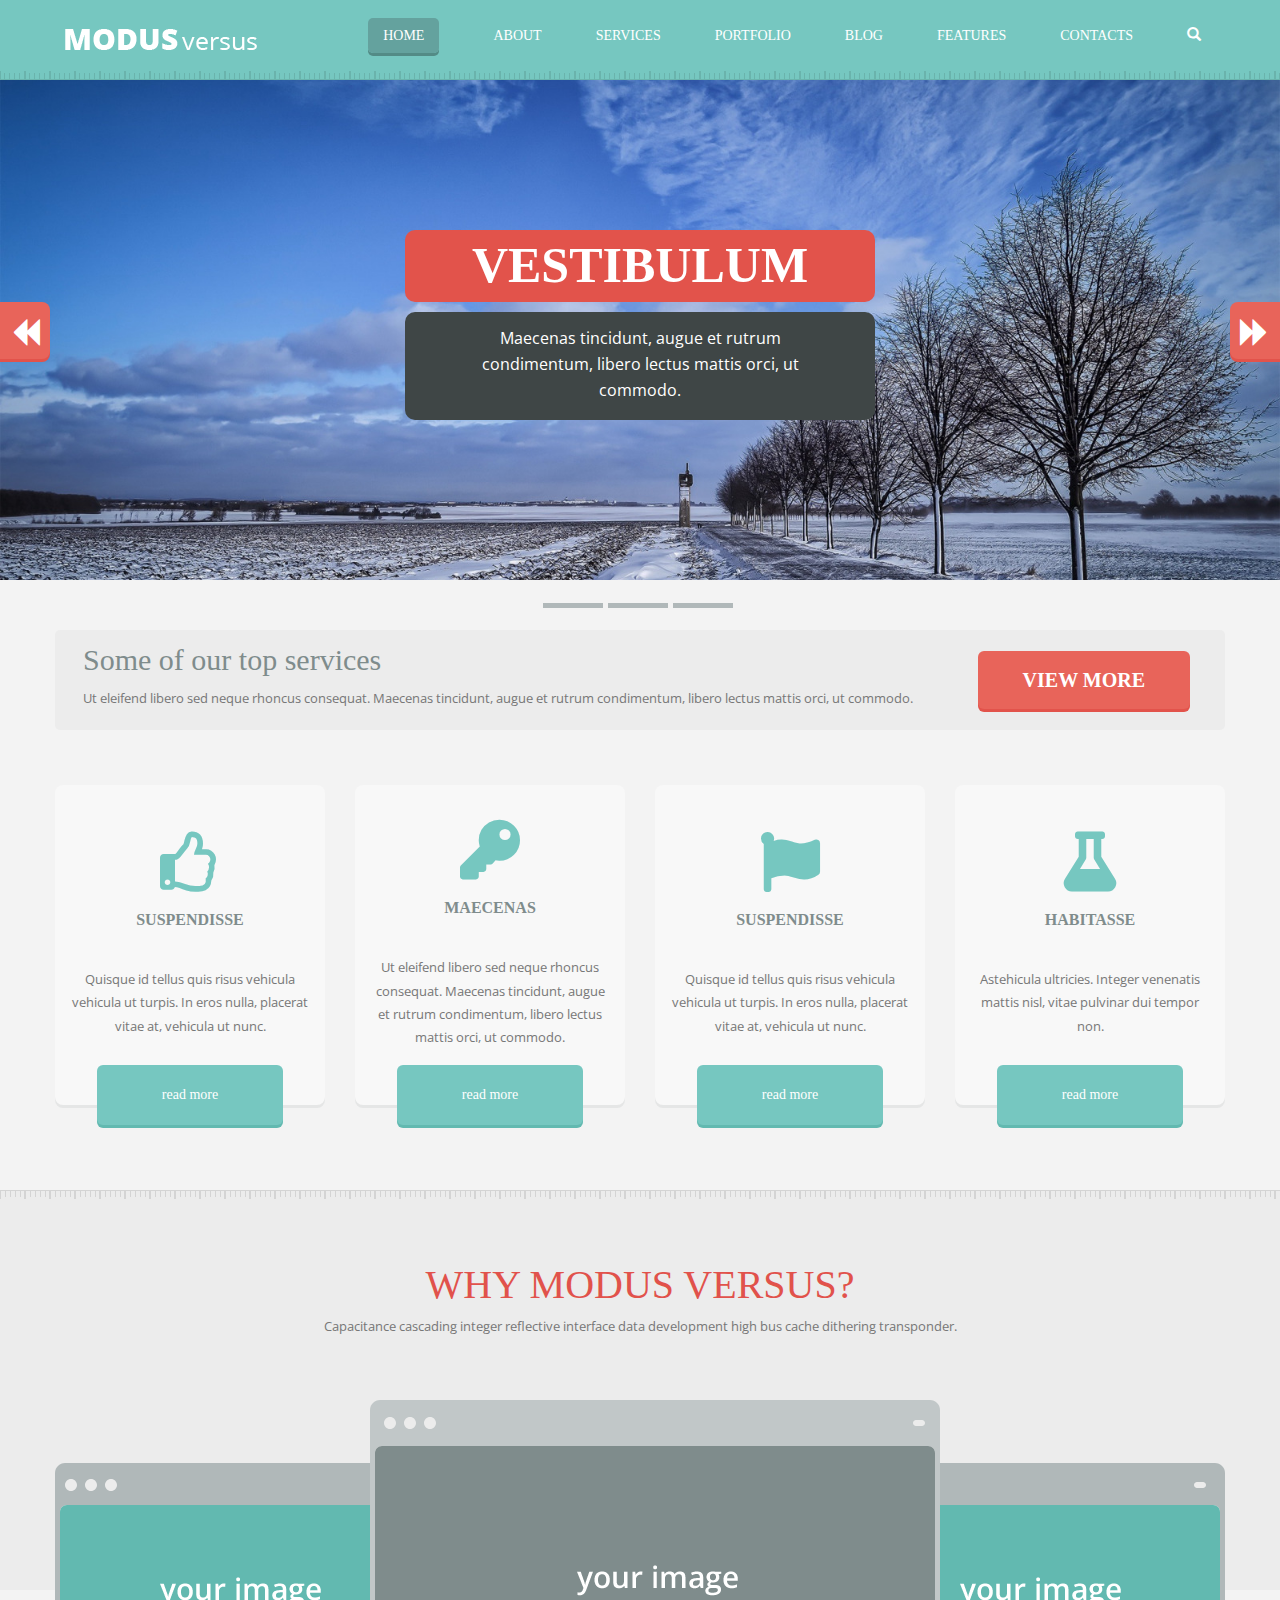
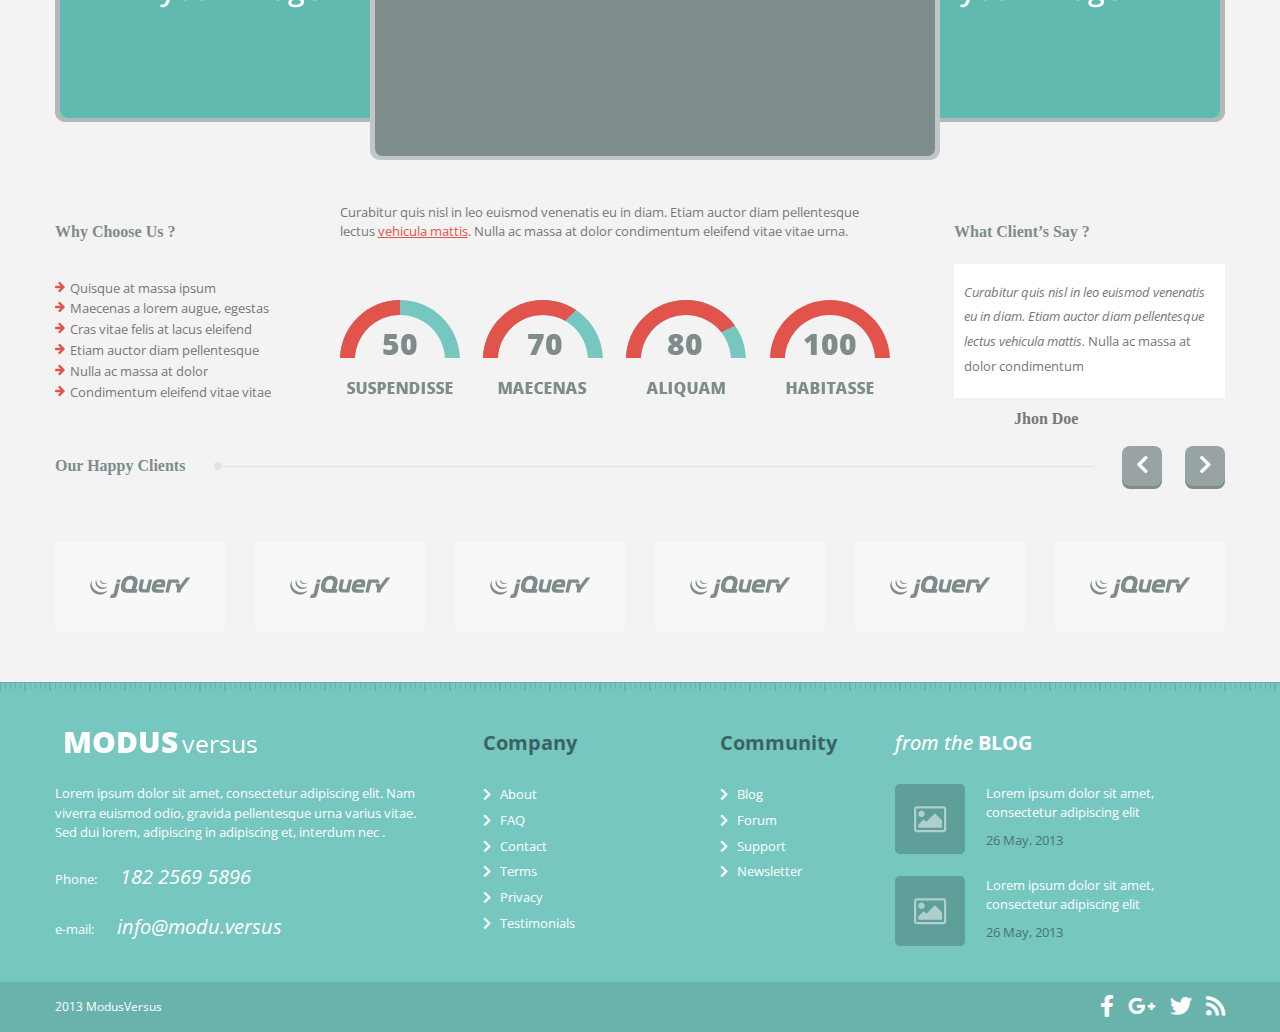
<file: index.html>
<!DOCTYPE html>
<html lang="en">

<head>
    <meta charset="UTF-8">
    <meta name="viewport" content="width=device-width, initial-scale=1.0">
    <meta http-equiv="X-UA-Compatible" content="ie=edge">
    <meta name="viewport" content="width=device-width, initial-scale=1">
    <link href="https://fonts.googleapis.com/css?family=Open+Sans:400,700,800&display=swap&subset=cyrillic"
        rel="stylesheet">
    <link rel="stylesheet" href="css/all.css">
    <link rel="stylesheet" href="css/normalize.css">
    <link rel="stylesheet" href="css/bootstrap.css">
    <link rel="stylesheet" href="css/style.css">
    <title>MODUSversus</title>
</head>

<body>
    <div class="header">
        <div class="line"></div>
        <div class="conteiner">
            <div class="logo"><a href="#"><img src="img/logo.png" alt=""></a></div>
            <nav>
                <ul class="main-menu">
                    <li><a href="#" class="first">HOME</a></li>
                    <li><a href="about.html">ABOUT</a></li>
                    <li><a href="services.html">SERVICES</a></li>
                    <li><a href="#">PORTFOLIO</a></li>
                    <li><a href="blog.html">BLOG</a></li>
                    <li><a href="#">FEATURES</a></li>
                    <li><a href="contacts.html">CONTACTS</a></li>
                    <li>
                        <span class="glyphicon glyphicon-search" aria-hidden="true"></span>
                    </li>
                </ul>
            </nav>

        </div>
    </div>
    <div class="slider">

        <div class="slider_box">
            <div class="arrow left"><span class="glyphicon glyphicon-backward" aria-hidden="true"></span></div>
            <div class="arrow right"><span class="glyphicon glyphicon-forward" aria-hidden="true"></span></div>
            <h2>VESTIBULUM</h2>
            <p>Maecenas tincidunt, augue et rutrum condimentum, libero lectus mattis orci, ut commodo.</p>
        </div>

    </div>
    <div class="slider_btn">
        <div class="sbtn"></div>
        <div class="sbtn"></div>
        <div class="sbtn"></div>
    </div>
    <div class="top_services">
        <div class="top_service_conteiner">
            <div class="top_serv_text">
                <p class="top_serv_title">Some of our top services</p>
                <p>Ut eleifend libero sed neque rhoncus consequat. Maecenas tincidunt, augue et rutrum condimentum,
                    libero lectus mattis orci, ut commodo. </p>
            </div>
            <div class="top_serv_btn">
                <button>VIEW MORE</button>
            </div>
        </div>
    </div>
    <div class="card_box">
        <div class="card_box_cont">
            <div class="card">
                <i class="fas fa-thumbs-up like_icon"></i>
                <p class="ctitle">SUSPENDISSE</p>
                <p class="ctext"> Quisque id tellus quis risus vehicula vehicula ut turpis. In eros nulla, placerat
                    vitae at, vehicula
                    ut nunc. </p>
                <button>read more</button>
            </div>
            <div class="card">
                <i class="fas fa-key"></i>
                <p class="ctitle">MAECENAS</p>
                <p class="ctext"> Ut eleifend libero sed neque rhoncus consequat. Maecenas tincidunt, augue et rutrum
                    condimentum, libero lectus mattis orci, ut commodo. </p>
                <button>read more</button>
            </div>
            <div class="card">
                <i class="fas fa-flag"></i>
                <p class="ctitle">SUSPENDISSE</p>
                <p class="ctext"> Quisque id tellus quis risus vehicula vehicula ut turpis. In eros nulla, placerat
                    vitae at, vehicula
                    ut nunc. </p>
                <button>read more</button>
            </div>
            <div class="card">
                <i class="fas fa-flask"></i>
                <p class="ctitle">HABITASSE</p>
                <p class="ctext"> Astehicula ultricies. Integer venenatis mattis nisl, vitae pulvinar dui tempor non.
                </p>
                <button>read more</button>
            </div>
        </div>
    </div>
    <div class="why_box">
        <div class="why_box_cont">
            <h2>WHY MODUS VERSUS?</h2>
            <p>Capacitance cascading integer reflective interface data development high bus cache dithering transponder.
            </p>
            <img src="img/why_img.png" class="first_img" alt="">
            <img src="img/why_img_main.png" alt="">
            <img src="img/why_img.png" class="last_img" alt="">
        </div>
    </div>
    <div class="info_box">
        <div class="info_cont">
            <div class="info_left">
                <h3>Why Choose Us ?</h3>
                <ul>
                    <li>Quisque at massa ipsum </li>
                    <li>Maecenas a lorem augue, egestas </li>
                    <li>Cras vitae felis at lacus eleifend </li>
                    <li>Etiam auctor diam pellentesque </li>
                    <li>Nulla ac massa at dolor </li>
                    <li>Condimentum eleifend vitae vitae </li>
                </ul>
            </div>

            <div class="info_center">
                <p>Curabitur quis nisl in leo euismod venenatis eu in diam. Etiam auctor diam pellentesque lectus <span
                        class="vehicula">vehicula mattis</span>. Nulla ac massa at dolor condimentum eleifend vitae
                    vitae urna.</p>
                <img src="img/graph.png" alt="">
            </div>

            <div class="info_right">
                <h3>What Client’s Say ?</h3>
                <div class="info_right_text_cont">
                    <p class="info_right_text">Curabitur quis nisl in leo euismod venenatis eu in diam. Etiam auctor
                        diam pellentesque lectus vehicula mattis. <span>Nulla ac massa at dolor condimentum</span>
                </div>
                <p class="jhon">Jhon Doe</p>
            </div>
        </div>
    </div>
    <div class="happy_clients">
        <div class="happy_cont">
            <h3>Our Happy Clients</h3>
            <div class="happy_line"></div>
            <div class="happy_arrows">
                <button><i class="fas fa-chevron-left"></i></button>
                <button><i class="fas fa-chevron-right"></i></button>
            </div>
        </div>
    </div>
    <div class="jquery">
        <div class="jquery_cont">
            <div class="jbox"></div>
            <div class="jbox"></div>
            <div class="jbox"></div>
            <div class="jbox"></div>
            <div class="jbox"></div>
            <div class="jbox"></div>
        </div>
    </div>
    <div class="footer">
        <div class="footer_cont">
            <div class="fmodus">
                <div class="logo foot"><a href="#"><img src="img/logo.png" alt=""></a></div>
                <p>Lorem ipsum dolor sit amet, consectetur adipiscing elit. Nam viverra euismod odio, gravida
                    pellentesque urna varius vitae. Sed dui lorem, adipiscing in adipiscing et, interdum nec .
                    <br><br>
                    Phone: <span>182 2569 5896</span>
                    <br><br>
                    e-mail: <span>info@modu.versus</span>
                </p>
            </div>
            <div class="fcompany">
                <h3>Company</h3>
                <ul>
                    <li><i class="fas fa-chevron-right"></i><a href="about.html">About</a> </li>
                    <li><i class="fas fa-chevron-right"></i><a href="#">FAQ</a> </li>
                    <li><i class="fas fa-chevron-right"></i><a href="#">Contact</a></li>
                    <li><i class="fas fa-chevron-right"></i><a href="#">Terms</a></li>
                    <li><i class="fas fa-chevron-right"></i><a href="#">Privacy</a> </li>
                    <li><i class="fas fa-chevron-right"></i><a href="#">Testimonials</a> </li>
                </ul>
            </div>
            <div class="fcommunity">
                <h3>Community</h3>
                <ul>
                    <li><i class="fas fa-chevron-right"></i><a href="#">Blog</a> </li>
                    <li><i class="fas fa-chevron-right"></i><a href="#">Forum</a> </li>
                    <li><i class="fas fa-chevron-right"></i><a href="#">Support</a></li>
                    <li><i class="fas fa-chevron-right"></i><a href="#">Newsletter</a></li>
                </ul>
            </div>
            <div class="fblog">
                <h3>from the <span>BLOG</span></h3>
                <div class="blog_post">
                    <div class="ipost"></div>
                    <div class="blog_text">
                        <p>Lorem ipsum dolor sit amet, consectetur adipiscing elit</p>
                        <span>26 May, 2013</span>
                    </div>

                </div>
                <div class="blog_post">
                    <div class="ipost"></div>
                    <div class="blog_text">
                        <p>Lorem ipsum dolor sit amet, consectetur adipiscing elit</p>
                        <span>26 May, 2013</span>
                    </div>
                </div>
            </div>
        </div>
    </div>
    <div class="last_footer">
        <div class="last_footer_content">
            <p>2013 ModusVersus</p>
            <div class="ss_icons">
                <div class="ss_icon">
                       <a href="#"> <i class="fab fa-facebook-f"></i></a>
                       <a href="#"> <i class="fab fa-google-plus-g"></i></a>
                       <a href="#"> <i class="fab fa-twitter"></i></a>
                       <a href="#"> <i class="fas fa-rss"></i></a>

                </div>
            </div>
        </div>
    </div>
</body>

</html>
</file>
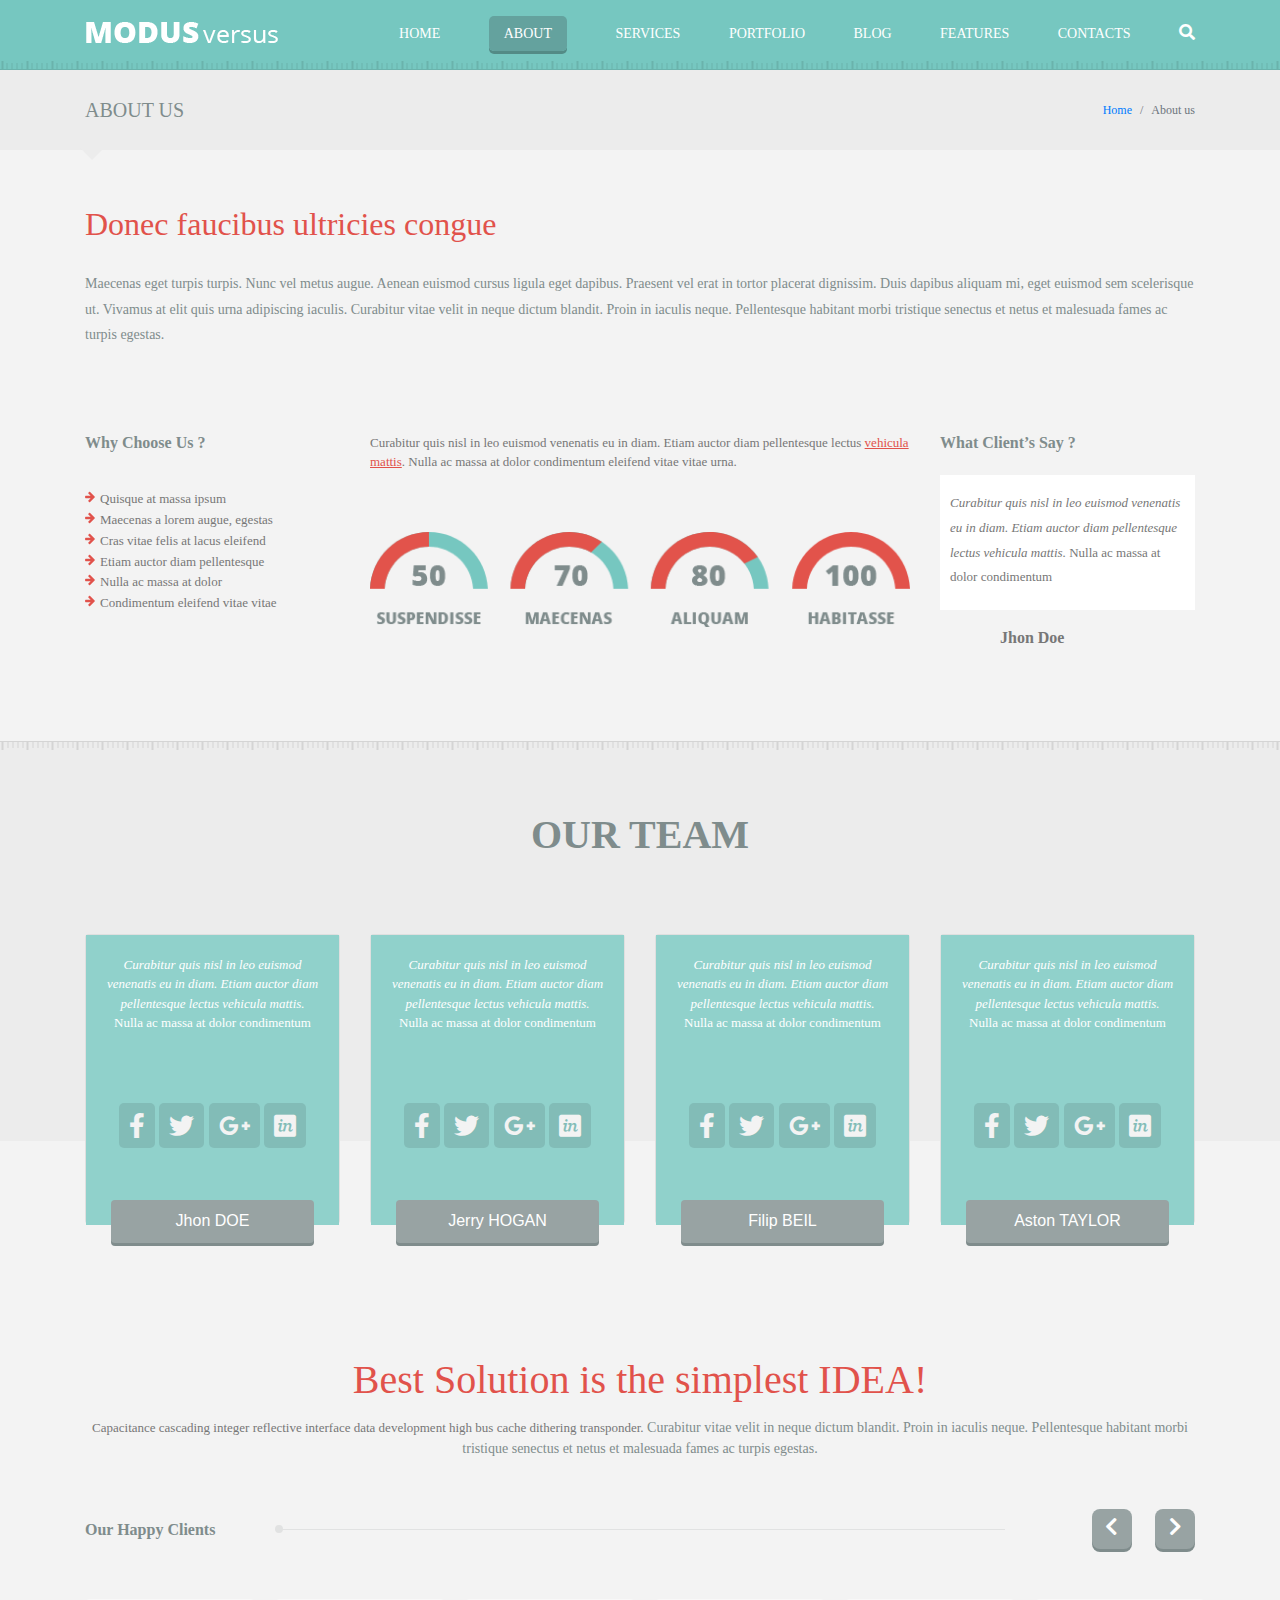
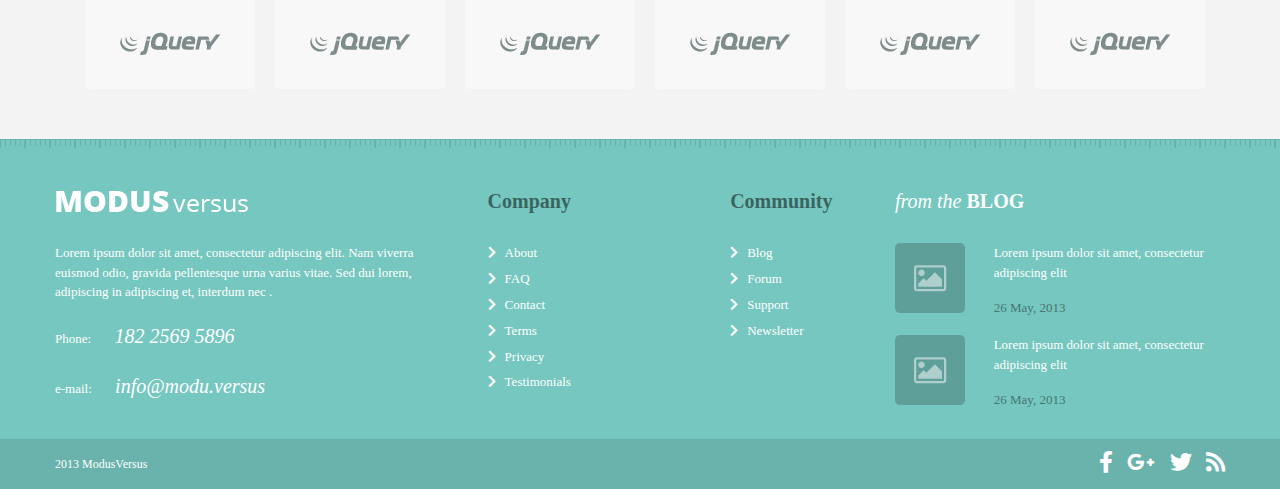
<file: about.html>
<!doctype html>
<html lang="en">

<head>
    <title>About Us</title>

    <meta charset="utf-8">
    <meta name="viewport" content="width=device-width, initial-scale=1, shrink-to-fit=no">

    <link rel="stylesheet" href="css/all.css">
    <link rel="stylesheet" href="css/normalize.css">
    <link rel="stylesheet" href="https://stackpath.bootstrapcdn.com/bootstrap/4.3.1/css/bootstrap.min.css"
        integrity="sha384-ggOyR0iXCbMQv3Xipma34MD+dH/1fQ784/j6cY/iJTQUOhcWr7x9JvoRxT2MZw1T" crossorigin="anonymous">
    <link rel="stylesheet" href="css/style_about.css">
</head>

<body>
    <div class="container-fluid header">

        <div class="container header_cont">

            <div class="row header_row">

                <div class="col-md-3 logo">
                    <a href="#"><img src="img/logo.png" alt=""></a>
                </div>
                <div class="col-md-9 text-right header_menu">
                    <ul class="main-menu">
                        <li><a href="index.html">HOME</a></li>
                        <li><a href="about.html" class="activ">ABOUT</a></li>
                        <li><a href="services.html">SERVICES</a></li>
                        <li><a href="#">PORTFOLIO</a></li>
                        <li><a href="blog.html">BLOG</a></li>
                        <li><a href="#">FEATURES</a></li>
                        <li><a href="contacts.html">CONTACTS</a></li>
                        <li>
                            <i class="fas fa-search"></i>
                        </li>
                    </ul>
                </div>
            </div>

        </div>

    </div>

    <div class="container-fluid bread_cnt">
        <div class="container bread_cnt_in">
            <div class="patch"></div>
            <div class="row align-items-center justify-content-between bread">

                <div class="col-md-2 align-items-center about_us_title">
                    <p>ABOUT US</p>
                </div>
                <div class="col-md-3">

                    <nav aria-label="breadcrumb ">
                        <ol class="breadcrumb float-right">
                            <li class="breadcrumb-item"><a href="index.html">Home</a></li>
                            <li class="breadcrumb-item active" aria-current="page">About us</li>
                        </ol>
                    </nav>

                </div>


            </div>
        </div>
    </div>

    <div class="container-fluid site_text">
        <div class="container">
            <div class="row">
                <div class="col-md site_text_title">
                    <h2>Donec faucibus ultricies congue</h2>
                </div>
                <div class="w-100"></div>
                <div class="col-md site_text_main">
                    <p>Maecenas eget turpis turpis. Nunc vel metus augue. Aenean euismod cursus ligula eget dapibus.
                        Praesent vel erat in tortor placerat dignissim. Duis dapibus aliquam mi, eget euismod sem
                        scelerisque ut. Vivamus at elit quis urna adipiscing iaculis. Curabitur vitae velit in neque
                        dictum blandit. Proin in iaculis neque. Pellentesque habitant morbi tristique senectus et netus
                        et malesuada fames ac turpis egestas.</p>
                </div>
            </div>
        </div>
    </div>

    <div class="container-fluid main_part">
        <div class="container">
            <div class="row">
                <div class="col-md-3 info_left">
                    <h3>Why Choose Us ?</h3>
                    <ul>
                        <li>Quisque at massa ipsum </li>
                        <li>Maecenas a lorem augue, egestas </li>
                        <li>Cras vitae felis at lacus eleifend </li>
                        <li>Etiam auctor diam pellentesque </li>
                        <li>Nulla ac massa at dolor </li>
                        <li>Condimentum eleifend vitae vitae </li>
                    </ul>
                </div>
                <div class="col-md-6 info_center">
                    <p>Curabitur quis nisl in leo euismod venenatis eu in diam. Etiam auctor diam pellentesque lectus
                        <span class="vehicula">vehicula mattis</span>. Nulla ac massa at dolor condimentum eleifend
                        vitae
                        vitae urna.</p>
                    <img src="img/graph.png" alt="">
                </div>
                <div class="col-md-3 info_right">
                    <h3>What Client’s Say ?</h3>
                    <div class="info_right_text_cont">
                        <p class="info_right_text">Curabitur quis nisl in leo euismod venenatis eu in diam. Etiam auctor
                            diam pellentesque lectus vehicula mattis. <span>Nulla ac massa at dolor condimentum</span>
                    </div>
                    <p class="jhon">Jhon Doe</p>
                </div>
            </div>
        </div>
    </div>

    <div class="container-fluid our_team">
        <div class="container">
            <div class="row">
                <div class="col-md text-center">
                    <h2>OUR TEAM</h2>
                </div>
            </div>
            <div class="row">

                <div class="col-md-3 card_col">

                    <div class="card text-center" style="width: 100%;">
                        <img src="img/team/1.jpg" class="card-img-top" alt="Jhon DOE">

                        <div class="card-body">
                            <p class="card-text">Curabitur quis nisl in leo euismod venenatis eu in diam. Etiam auctor
                                diam pellentesque lectus vehicula mattis. <span>Nulla ac massa at dolor
                                    condimentum</span></p>
                            <div class="card_icons">
                                <i class="fab fa-facebook-f"></i>
                                <i class="fab fa-twitter"></i>
                                <i class="fab fa-google-plus-g"></i>
                                <i class="fab fa-invision"></i>
                            </div>

                        </div>
                        <a href="#" class="btn btn-primary card_btn">Jhon DOE</a>
                    </div>

                </div>


                <div class="col-md-3 card_col">
                    <div class="card text-center" style="width: 100%;">
                        <img src="img/team/2.jpg" class="card-img-top" alt="...">
                        <div class="card-body">
                            <p class="card-text">Curabitur quis nisl in leo euismod venenatis eu in diam. Etiam auctor
                                diam pellentesque lectus vehicula mattis. <span>Nulla ac massa at dolor
                                    condimentum</span></p>
                            <div class="card_icons">
                                <i class="fab fa-facebook-f"></i>
                                <i class="fab fa-twitter"></i>
                                <i class="fab fa-google-plus-g"></i>
                                <i class="fab fa-invision"></i>
                            </div>
                        </div>
                        <a href="#" class="btn btn-primary card_btn">Jerry HOGAN</a>
                    </div>
                </div>
                <div class="col-md-3 card_col">
                    <div class="card text-center" style="width: 100%;">
                        <img src="img/team/3.jpg" class="card-img-top" alt="...">
                        <div class="card-body">
                            <p class="card-text">Curabitur quis nisl in leo euismod venenatis eu in diam. Etiam auctor
                                diam pellentesque lectus vehicula mattis. <span>Nulla ac massa at dolor
                                    condimentum</span></p>
                            <div class="card_icons">
                                <i class="fab fa-facebook-f"></i>
                                <i class="fab fa-twitter"></i>
                                <i class="fab fa-google-plus-g"></i>
                                <i class="fab fa-invision"></i>
                            </div>
                        </div>
                        <a href="#" class="btn btn-primary card_btn">Filip BEIL</a>
                    </div>

                </div>
                <div class="col-md-3 card_col">
                    <div class="card text-center" style="width: 100%;">
                        <img src="img/team/4.jpg" class="card-img-top" alt="...">
                        <div class="card-body">
                            <p class="card-text">Curabitur quis nisl in leo euismod venenatis eu in diam. Etiam auctor
                                diam pellentesque lectus vehicula mattis. <span>Nulla ac massa at dolor
                                    condimentum</span></p>
                            <div class="card_icons">
                                <i class="fab fa-facebook-f"></i>
                                <i class="fab fa-twitter"></i>
                                <i class="fab fa-google-plus-g"></i>
                                <i class="fab fa-invision"></i>
                            </div>
                        </div>
                        <a href="#" class="btn btn-primary card_btn">Aston TAYLOR</a>
                    </div>

                </div>
            </div>
        </div>
    </div>

    <div class="container-fluid">
        <div class="container">
            <div class="row">
                <div class="col-md text-center best_s">
                    <h2>Best Solution is the simplest IDEA!</h2>
                </div>
                <div class="w-100"></div>
                <div class="col-md text-center best_t">
                    <p><span>Capacitance cascading integer reflective interface data development high bus cache
                            dithering transponder.</span> Curabitur vitae velit in neque dictum blandit. Proin in
                        iaculis neque. Pellentesque habitant morbi tristique senectus et netus et malesuada fames ac
                        turpis egestas. </p>
                </div>
                <div class="w-100"></div>
                <div class="col-md">

                </div>
            </div>
        </div>
    </div>

    <div class="container-fluid">
        <div class="container">
            <div class="row align-items-center happy_clients">
                <div class="col-md-2 happy_cont float-left">
                    <h3>Our Happy Clients</h3>
                </div>
                <div class="col-md-8">
                    <div class="happy_line"></div>

                </div>
                <div class="col-md-2">
                    <div class="happy_arrows float-right">
                        <button><i class="fas fa-chevron-left"></i></button>
                        <button><i class="fas fa-chevron-right"></i></button>
                    </div>
                </div>
            </div>
        </div>
    </div>

    <div class="container-fluid jquery">
        <div class="container">
            <div class="row justify-content-between">
                <div class="col-md-2">
                    <div class="jbox"></div>
                </div>
                <div class="col-md-2">
                    <div class="jbox"></div>
                </div>
                <div class="col-md-2">
                    <div class="jbox"></div>
                </div>
                <div class="col-md-2">
                    <div class="jbox"></div>
                </div>
                <div class="col-md-2">
                    <div class="jbox"></div>
                </div>
                <div class="col-md-2">
                    <div class="jbox"></div>
                </div>
            </div>
        </div>
    </div>

    <div class="footer">
        <div class="footer_cont">
            <div class="fmodus">
                <div class="logo foot"><a href="#"><img src="img/logo.png" alt=""></a></div>
                <p>Lorem ipsum dolor sit amet, consectetur adipiscing elit. Nam viverra euismod odio, gravida
                    pellentesque urna varius vitae. Sed dui lorem, adipiscing in adipiscing et, interdum nec .
                    <br><br>
                    Phone: <span>182 2569 5896</span>
                    <br><br>
                    e-mail: <span>info@modu.versus</span>
                </p>
            </div>
            <div class="fcompany">
                <h3>Company</h3>
                <ul>
                    <li><i class="fas fa-chevron-right"></i><a href="about.html">About</a> </li>
                    <li><i class="fas fa-chevron-right"></i><a href="#">FAQ</a> </li>
                    <li><i class="fas fa-chevron-right"></i><a href="#">Contact</a></li>
                    <li><i class="fas fa-chevron-right"></i><a href="#">Terms</a></li>
                    <li><i class="fas fa-chevron-right"></i><a href="#">Privacy</a> </li>
                    <li><i class="fas fa-chevron-right"></i><a href="#">Testimonials</a> </li>
                </ul>
            </div>
            <div class="fcommunity">
                <h3>Community</h3>
                <ul>
                    <li><i class="fas fa-chevron-right"></i><a href="#">Blog</a> </li>
                    <li><i class="fas fa-chevron-right"></i><a href="#">Forum</a> </li>
                    <li><i class="fas fa-chevron-right"></i><a href="#">Support</a></li>
                    <li><i class="fas fa-chevron-right"></i><a href="#">Newsletter</a></li>
                </ul>
            </div>
            <div class="fblog">
                <h3>from the <span>BLOG</span></h3>
                <div class="blog_post">
                    <div class="ipost"></div>
                    <div class="blog_text">
                        <p>Lorem ipsum dolor sit amet, consectetur adipiscing elit</p>
                        <span>26 May, 2013</span>
                    </div>

                </div>
                <div class="blog_post">
                    <div class="ipost"></div>
                    <div class="blog_text">
                        <p>Lorem ipsum dolor sit amet, consectetur adipiscing elit</p>
                        <span>26 May, 2013</span>
                    </div>
                </div>
            </div>
        </div>
    </div>
    <div class="last_footer">
        <div class="last_footer_content">
            <p>2013 ModusVersus</p>
            <div class="ss_icons">
                <div class="ss_icon">
                    <a href="#"> <i class="fab fa-facebook-f"></i></a>
                    <a href="#"> <i class="fab fa-google-plus-g"></i></a>
                    <a href="#"> <i class="fab fa-twitter"></i></a>
                    <a href="#"> <i class="fas fa-rss"></i></a>
                </div>
            </div>
        </div>
    </div>

    <script src="https://code.jquery.com/jquery-3.3.1.slim.min.js"
        integrity="sha384-q8i/X+965DzO0rT7abK41JStQIAqVgRVzpbzo5smXKp4YfRvH+8abtTE1Pi6jizo"
        crossorigin="anonymous"></script>
    <script src="https://cdnjs.cloudflare.com/ajax/libs/popper.js/1.14.7/umd/popper.min.js"
        integrity="sha384-UO2eT0CpHqdSJQ6hJty5KVphtPhzWj9WO1clHTMGa3JDZwrnQq4sF86dIHNDz0W1"
        crossorigin="anonymous"></script>
    <script src="https://stackpath.bootstrapcdn.com/bootstrap/4.3.1/js/bootstrap.min.js"
        integrity="sha384-JjSmVgyd0p3pXB1rRibZUAYoIIy6OrQ6VrjIEaFf/nJGzIxFDsf4x0xIM+B07jRM"
        crossorigin="anonymous"></script>
</body>

</html>
</file>
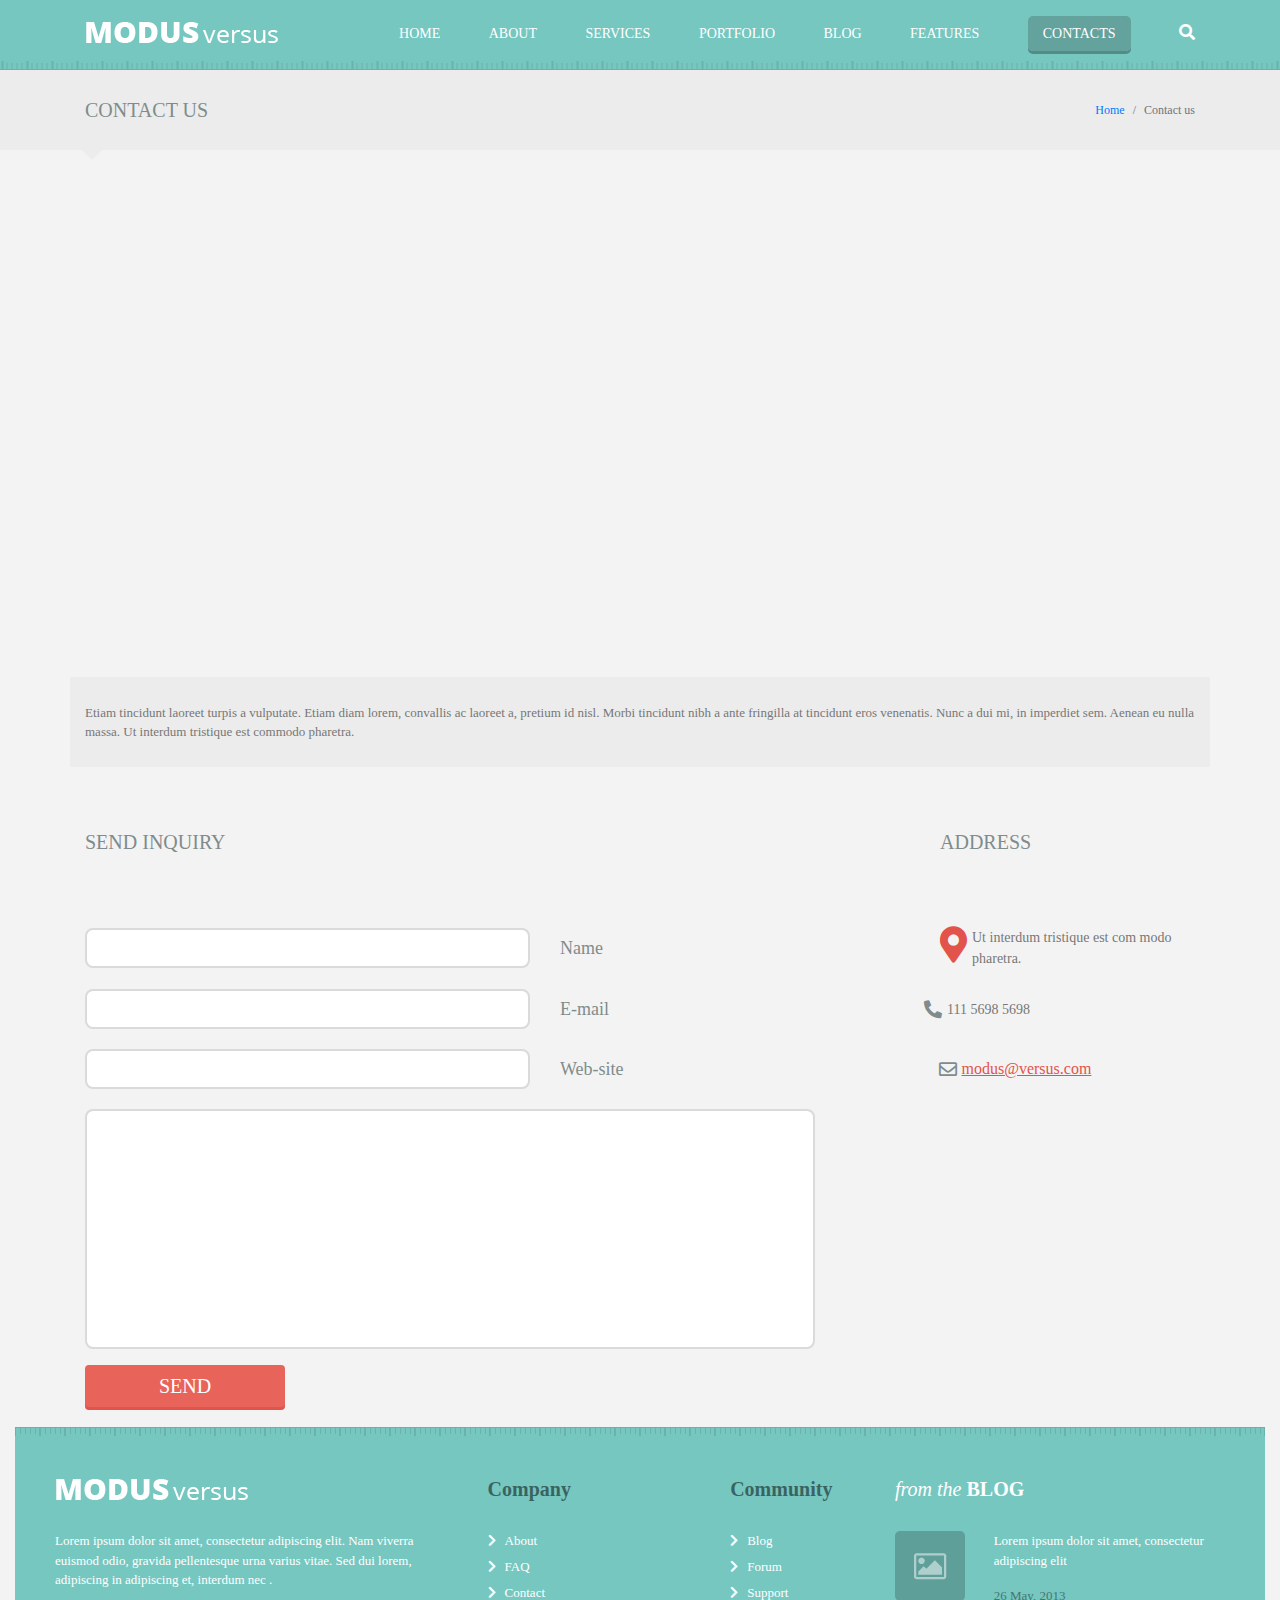
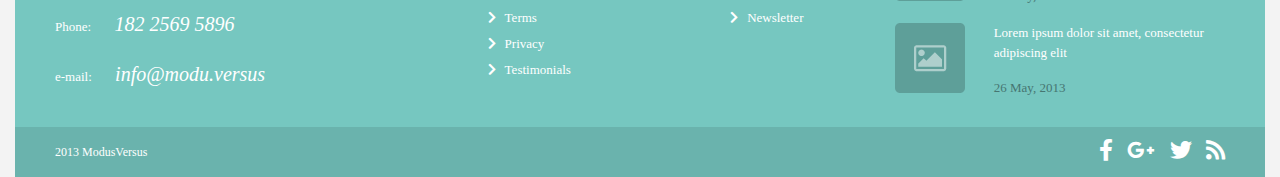
<file: contacts.html>
<!doctype html>
<html lang="en">

<head>
    <title>Contscts</title>

    <meta charset="utf-8">
    <meta name="viewport" content="width=device-width, initial-scale=1, shrink-to-fit=no">

    <link rel="stylesheet" href="css/all.css">
    <link rel="stylesheet" href="css/normalize.css">
    <link rel="stylesheet" href="https://stackpath.bootstrapcdn.com/bootstrap/4.3.1/css/bootstrap.min.css"
        integrity="sha384-ggOyR0iXCbMQv3Xipma34MD+dH/1fQ784/j6cY/iJTQUOhcWr7x9JvoRxT2MZw1T" crossorigin="anonymous">
    <link rel="stylesheet" href="css/style_about.css">
</head>

<body>
    <div class="container-fluid header">

        <div class="container header_cont">

            <div class="row header_row">

                <div class="col-md-3 logo">
                    <a href="#"><img src="img/logo.png" alt=""></a>
                </div>
                <div class="col-md-9 text-right header_menu">
                    <ul class="main-menu">
                        <li><a href="index.html">HOME</a></li>
                        <li><a href="about.html">ABOUT</a></li>
                        <li><a href="services.html">SERVICES</a></li>
                        <li><a href="#">PORTFOLIO</a></li>
                        <li><a href="#">BLOG</a></li>
                        <li><a href="#">FEATURES</a></li>
                        <li><a href="contacts.html" class="activ">CONTACTS</a></li>
                        <li>
                            <i class="fas fa-search"></i>
                        </li>
                    </ul>
                </div>
            </div>

        </div>

    </div>

    <div class="container-fluid bread_cnt contacts">
        <div class="container bread_cnt_in">
            <div class="patch"></div>
            <div class="row align-items-center justify-content-between bread">

                <div class="col-md-2 align-items-center about_us_title">
                    <p>CONTACT US</p>
                </div>
                <div class="col-md-3">

                    <nav aria-label="breadcrumb ">
                        <ol class="breadcrumb float-right">
                            <li class="breadcrumb-item"><a href="index.html">Home</a></li>
                            <li class="breadcrumb-item active" aria-current="page">Contact us</li>
                        </ol>
                    </nav>

                </div>


            </div>
        </div>
    </div>

    <div class="container-fluid map">
        <div class="container">
            <div class="row">
                <div class="col-md site-map">
                    <iframe
                        src="https://www.google.com/maps/embed?pb=!1m18!1m12!1m3!1d14373.277148714169!2d-73.95942717120015!3d40.770616999203206!2m3!1f0!2f0!3f0!3m2!1i1024!2i768!4f13.1!3m3!1m2!1s0x89c2588f046ee661%3A0xa0b3281fcecc08c!2z0JzQsNC90YXRjdGC0YLQtdC9LCDQndGM0Y4t0JnQvtGA0LosINCh0KjQkA!5e0!3m2!1sru!2sby!4v1568064915371!5m2!1sru!2sby"
                        width="100%" height="400" frameborder="0" style="border:0;" allowfullscreen=""></iframe>
                </div>
            </div>
        </div>
    </div>

    <div class="container-fluid main_part contacts-cont">
        <div class="container">
            <div class="row contacts-text">
                <div class="col contacts_main-text">
                    <p>Etiam tincidunt laoreet turpis a vulputate. Etiam diam lorem, convallis ac laoreet a, pretium id
                        nisl. Morbi tincidunt nibh a ante fringilla at tincidunt eros venenatis. Nunc a dui mi, in
                        imperdiet sem. Aenean eu nulla massa. Ut interdum tristique est commodo pharetra.</p>
                </div>
            </div>
        </div>
    </div>

    <div class="container-fluid">
        <div class="container">
            <div class="row justify-content-between form-send">
                <div class="col-xs-2 send-inq">
                    <p>Send inquiry</p>
                </div>
                <div class="col-md-3 send-inq adres">
                    <p>ADDRESS</p>
                </div>
            </div>
            <div class="row align-items-center form-send">
                <div class="col-md-5">
                    <input type="text" name="user-name" id="user-name">
                </div>
                <div class="col-md-1 user-name-text">
                    <label for="user-name">Name</label>
                </div>
                <div class="col-md-3">

                </div>

                <div class="col-md-3 contact-marker">
                    <i class="fas fa-map-marker-alt"></i>
                    <p>Ut interdum tristique est com
                        modo pharetra.</p>
                </div>
            </div>
            <div class="row align-items-center form-send">
                <div class="col-md-5">
                    <input type="email" name="user-email" id="user-email">
                </div>
                <div class="col-md-1 user-email-text">
                        <label for="user-email">E-mail</label>
                </div>
                <div class="col-md-3">

                </div>

                <div class="col-md-3 contact-tel text-left">
                    <i class="fas fa-phone-alt"></i>
                    <p>111 5698 5698</p>
                </div>
            </div>
            <div class="row align-items-center form-send">
                <div class="col-md-5">
                    <input type="text" name="user-site" id="user-site">
                </div>
                <div class="col-md-1 user-email-text">
                    <label for="user-site" class="text-nowrap">Web-site</label>
                </div>
                <div class="col-md-3">

                </div>

                <div class="col-md-3 contact-tel text-left">
                    <i class="far fa-envelope"></i>
                    <a href="mailto:modus@versus.com">modus@versus.com</a>
                </div>
            </div>
            <div class="row align-items-center form-send">
                <div class="col-md-8">
                    <div class="form-group">
                        <textarea class="form-control" name="comment" id="comment" rows="3"></textarea>
                    </div>
                </div>
                <div class="w-100">
                    
                </div>
                <div class="col-md-2">
                    <button type="button" class="btn btn-danger send-btn">SEND</button>
                </div>
            </div>
        </div>

        <div class="footer">
            <div class="footer_cont">
                <div class="fmodus">
                    <div class="logo foot"><a href="#"><img src="img/logo.png" alt=""></a></div>
                    <p>Lorem ipsum dolor sit amet, consectetur adipiscing elit. Nam viverra euismod odio, gravida
                        pellentesque urna varius vitae. Sed dui lorem, adipiscing in adipiscing et, interdum nec .
                        <br><br>
                        Phone: <span>182 2569 5896</span>
                        <br><br>
                        e-mail: <span>info@modu.versus</span>
                    </p>
                </div>
                <div class="fcompany">
                    <h3>Company</h3>
                    <ul>
                        <li><i class="fas fa-chevron-right"></i><a href="about.html">About</a> </li>
                        <li><i class="fas fa-chevron-right"></i><a href="#">FAQ</a> </li>
                        <li><i class="fas fa-chevron-right"></i><a href="#">Contact</a></li>
                        <li><i class="fas fa-chevron-right"></i><a href="#">Terms</a></li>
                        <li><i class="fas fa-chevron-right"></i><a href="#">Privacy</a> </li>
                        <li><i class="fas fa-chevron-right"></i><a href="#">Testimonials</a> </li>
                    </ul>
                </div>
                <div class="fcommunity">
                    <h3>Community</h3>
                    <ul>
                        <li><i class="fas fa-chevron-right"></i><a href="#">Blog</a> </li>
                        <li><i class="fas fa-chevron-right"></i><a href="#">Forum</a> </li>
                        <li><i class="fas fa-chevron-right"></i><a href="#">Support</a></li>
                        <li><i class="fas fa-chevron-right"></i><a href="#">Newsletter</a></li>
                    </ul>
                </div>
                <div class="fblog">
                    <h3>from the <span>BLOG</span></h3>
                    <div class="blog_post">
                        <div class="ipost"></div>
                        <div class="blog_text">
                            <p>Lorem ipsum dolor sit amet, consectetur adipiscing elit</p>
                            <span>26 May, 2013</span>
                        </div>

                    </div>
                    <div class="blog_post">
                        <div class="ipost"></div>
                        <div class="blog_text">
                            <p>Lorem ipsum dolor sit amet, consectetur adipiscing elit</p>
                            <span>26 May, 2013</span>
                        </div>
                    </div>
                </div>
            </div>
        </div>
        <div class="last_footer">
            <div class="last_footer_content">
                <p>2013 ModusVersus</p>
                <div class="ss_icons">
                    <div class="ss_icon">
                        <a href="#"> <i class="fab fa-facebook-f"></i></a>
                        <a href="#"> <i class="fab fa-google-plus-g"></i></a>
                        <a href="#"> <i class="fab fa-twitter"></i></a>
                        <a href="#"> <i class="fas fa-rss"></i></a>
                    </div>
                </div>
            </div>
        </div>

        <script src="https://code.jquery.com/jquery-3.3.1.slim.min.js"
            integrity="sha384-q8i/X+965DzO0rT7abK41JStQIAqVgRVzpbzo5smXKp4YfRvH+8abtTE1Pi6jizo"
            crossorigin="anonymous"></script>
        <script src="https://cdnjs.cloudflare.com/ajax/libs/popper.js/1.14.7/umd/popper.min.js"
            integrity="sha384-UO2eT0CpHqdSJQ6hJty5KVphtPhzWj9WO1clHTMGa3JDZwrnQq4sF86dIHNDz0W1"
            crossorigin="anonymous"></script>
        <script src="https://stackpath.bootstrapcdn.com/bootstrap/4.3.1/js/bootstrap.min.js"
            integrity="sha384-JjSmVgyd0p3pXB1rRibZUAYoIIy6OrQ6VrjIEaFf/nJGzIxFDsf4x0xIM+B07jRM"
            crossorigin="anonymous"></script>
</body>

</html>
</file>
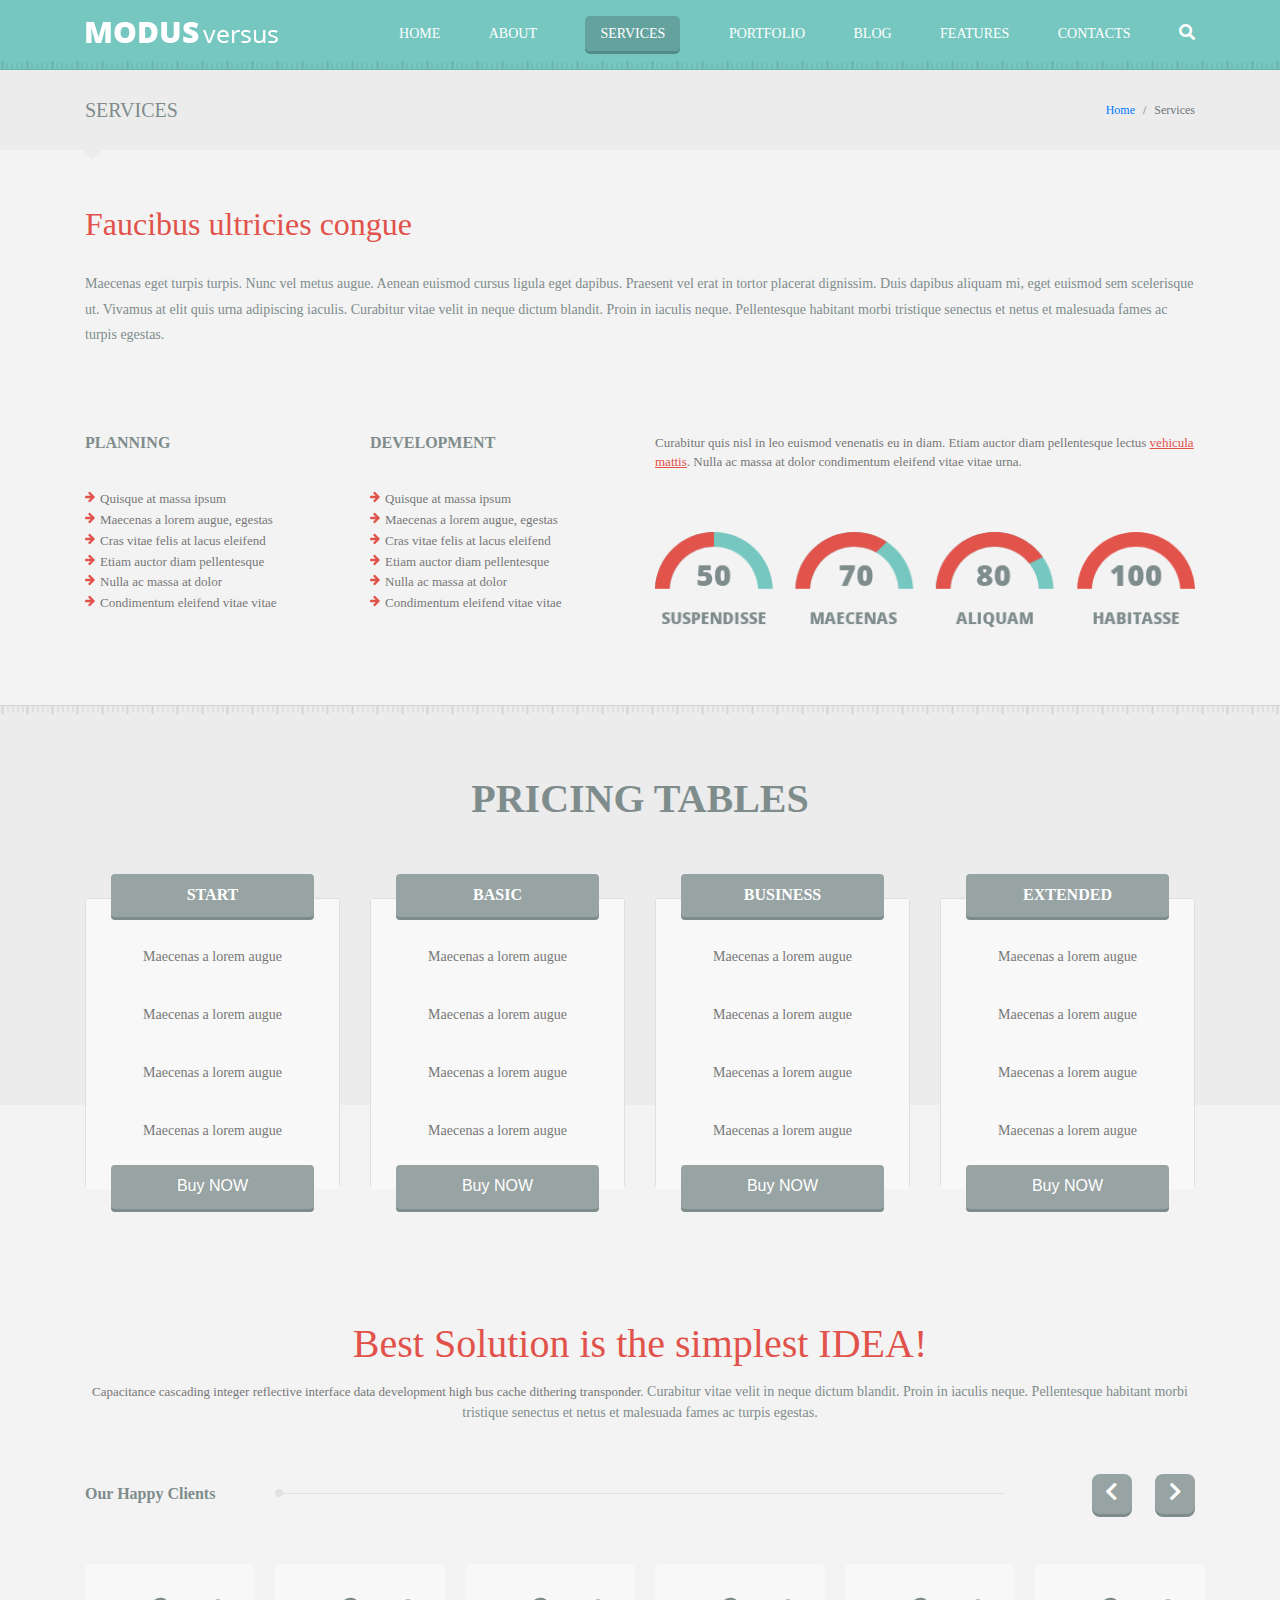
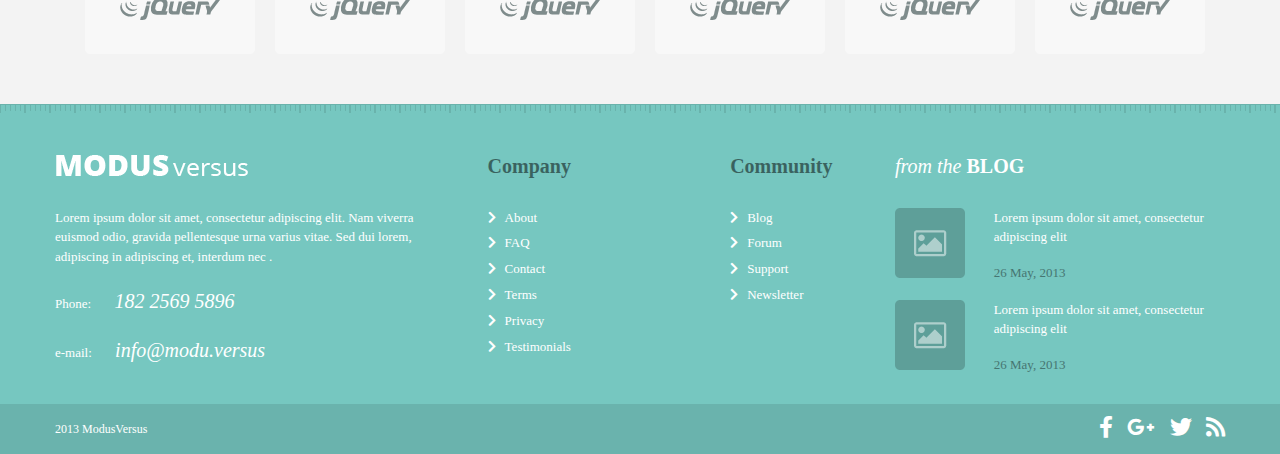
<file: services.html>
<!doctype html>
<html lang="en">

<head>
    <title>Services</title>

    <meta charset="utf-8">
    <meta name="viewport" content="width=device-width, initial-scale=1, shrink-to-fit=no">

    <link rel="stylesheet" href="css/all.css">
    <link rel="stylesheet" href="css/normalize.css">
    <link rel="stylesheet" href="https://stackpath.bootstrapcdn.com/bootstrap/4.3.1/css/bootstrap.min.css"
        integrity="sha384-ggOyR0iXCbMQv3Xipma34MD+dH/1fQ784/j6cY/iJTQUOhcWr7x9JvoRxT2MZw1T" crossorigin="anonymous">
    <link rel="stylesheet" href="css/style_about.css">
</head>

<body>
    <div class="container-fluid header">

        <div class="container header_cont">

            <div class="row header_row">

                <div class="col-md-3 logo">
                    <a href="#"><img src="img/logo.png" alt=""></a>
                </div>
                <div class="col-md-9 text-right header_menu">
                    <ul class="main-menu">
                        <li><a href="index.html">HOME</a></li>
                        <li><a href="about.html">ABOUT</a></li>
                        <li><a href="services.html" class="activ">SERVICES</a></li>
                        <li><a href="#">PORTFOLIO</a></li>
                        <li><a href="#">BLOG</a></li>
                        <li><a href="#">FEATURES</a></li>
                        <li><a href="contacts.html">CONTACTS</a></li>
                        <li>
                            <i class="fas fa-search"></i>
                        </li>
                    </ul>
                </div>
            </div>

        </div>

    </div>

    <div class="container-fluid bread_cnt">
        <div class="container bread_cnt_in">
            <div class="patch"></div>
            <div class="row align-items-center justify-content-between bread">

                <div class="col-md-2 align-items-center about_us_title">
                    <p>SERVICES</p>
                </div>
                <div class="col-md-3">

                    <nav aria-label="breadcrumb ">
                        <ol class="breadcrumb float-right">
                            <li class="breadcrumb-item"><a href="index.html">Home</a></li>
                            <li class="breadcrumb-item active" aria-current="page">Services</li>
                        </ol>
                    </nav>

                </div>


            </div>
        </div>
    </div>

    <div class="container-fluid site_text">
        <div class="container">
            <div class="row">
                <div class="col-md site_text_title">
                    <h2>Faucibus ultricies congue</h2>
                </div>
                <div class="w-100"></div>
                <div class="col-md site_text_main">
                    <p>Maecenas eget turpis turpis. Nunc vel metus augue. Aenean euismod cursus ligula eget dapibus.
                        Praesent vel erat in tortor placerat dignissim. Duis dapibus aliquam mi, eget euismod sem
                        scelerisque ut. Vivamus at elit quis urna adipiscing iaculis. Curabitur vitae velit in neque
                        dictum blandit. Proin in iaculis neque. Pellentesque habitant morbi tristique senectus et netus
                        et malesuada fames ac turpis egestas.</p>
                </div>
            </div>
        </div>
    </div>

    <div class="container-fluid main_part">
        <div class="container">
            <div class="row">
                <div class="col-md-3 info_left">
                    <h3>PLANNING</h3>
                    <ul>
                        <li>Quisque at massa ipsum</li>
                        <li>Maecenas a lorem augue, egestas</li>
                        <li>Cras vitae felis at lacus eleifend </li>
                        <li>Etiam auctor diam pellentesque </li>
                        <li>Nulla ac massa at dolor </li>
                        <li>Condimentum eleifend vitae vitae </li>
                    </ul>
                </div>
                <div class="col-md-3 info_left">
                    <h3>DEVELOPMENT</h3>
                    <ul>
                        <li>Quisque at massa ipsum </li>
                        <li>Maecenas a lorem augue, egestas </li>
                        <li>Cras vitae felis at lacus eleifend </li>
                        <li>Etiam auctor diam pellentesque </li>
                        <li>Nulla ac massa at dolor </li>
                        <li>Condimentum eleifend vitae vitae </li>
                    </ul>
                </div>
                <div class="col-md-6 info_center">
                    <p>Curabitur quis nisl in leo euismod venenatis eu in diam. Etiam auctor diam pellentesque lectus
                        <span class="vehicula">vehicula mattis</span>. Nulla ac massa at dolor condimentum eleifend
                        vitae
                        vitae urna.</p>
                    <img src="img/graph.png" alt="">
                </div>
            </div>
        </div>
    </div>

    <div class="container-fluid our_team">
        <div class="container">
            <div class="row">
                <div class="col-md text-center">
                    <h2>PRICING TABLES</h2>
                </div>
            </div>
            <div class="row">

                <div class="col-md-3 card_col">
                    <div class="card" style="width: 100%;">
                        <div class="card-body serv_card">

                            <ul>
                                <li>Maecenas a lorem augue</li>
                                <li>Maecenas a lorem augue</li>
                                <li>Maecenas a lorem augue</li>
                                <li>Maecenas a lorem augue</li>
                            </ul>
                            <a href="#" class="btn btn-primary card_btn services">Buy NOW</a>
                            <a href="#" class="btn btn-primary card_btn buy">Start</a>
                        </div>
                    </div>
                </div>


                <div class="col-md-3 card_col">
                        <div class="card" style="width: 100%;">
                            <div class="card-body serv_card">

                                <ul>
                                    <li>Maecenas a lorem augue</li>
                                    <li>Maecenas a lorem augue</li>
                                    <li>Maecenas a lorem augue</li>
                                    <li>Maecenas a lorem augue</li>
                                </ul>
                                    <a href="#" class="btn btn-primary card_btn services">Buy NOW</a>
                                    <a href="#" class="btn btn-primary card_btn buy">BASIC</a>
                                </div>
                            </div>
                </div>

                <div class="col-md-3 card_col">
                        <div class="card" style="width: 100%;">
                                <div class="card-body serv_card">

                                        <ul>
                                            <li>Maecenas a lorem augue</li>
                                            <li>Maecenas a lorem augue</li>
                                            <li>Maecenas a lorem augue</li>
                                            <li>Maecenas a lorem augue</li>
                                        </ul>

                                    <a href="#" class="btn btn-primary card_btn">Buy NOW</a>
                                    <a href="#" class="btn btn-primary card_btn buy">BUSINESS</a>
                                </div>
                            </div>

                </div>

                <div class="col-md-3 card_col">
                        <div class="card" style="width: 100%;">
                            <div class="card-body serv_card">

                                <ul>
                                    <li>Maecenas a lorem augue</li>
                                    <li>Maecenas a lorem augue</li>
                                    <li>Maecenas a lorem augue</li>
                                    <li>Maecenas a lorem augue</li>
                                </ul>
                                        <a href="#" class="btn btn-primary card_btn services">Buy NOW</a>
                                        <a href="#" class="btn btn-primary card_btn buy">EXTENDED</a>
                                </div>
                            </div>

                </div>
            </div>
        </div>
    </div>

    <div class="container-fluid best_solution">
        <div class="container">
            <div class="row">
                <div class="col-md text-center best_s">
                    <h2>Best Solution is the simplest IDEA!</h2>
                </div>
                <div class="w-100"></div>
                <div class="col-md text-center best_t">
                    <p><span>Capacitance cascading integer reflective interface data development high bus cache dithering transponder.</span> Curabitur vitae velit in neque dictum blandit. Proin in iaculis neque. Pellentesque habitant morbi tristique senectus et netus et malesuada fames ac turpis egestas. </p>
                </div>
                <div class="w-100"></div>
                <div class="col-md">

                </div>
            </div>
        </div>
    </div>

    <div class="container-fluid">
        <div class="container">
            <div class="row align-items-center happy_clients">
                <div class="col-md-2 happy_cont float-left">
                    <h3>Our Happy Clients</h3>
                </div>
                <div class="col-md-8">
                    <div class="happy_line"></div>

                </div>
                <div class="col-md-2">
                    <div class="happy_arrows float-right">
                        <button><i class="fas fa-chevron-left"></i></button>
                        <button><i class="fas fa-chevron-right"></i></button>
                    </div>
                </div>
            </div>
        </div>
    </div>

    <div class="container-fluid jquery">
        <div class="container">
            <div class="row justify-content-between">
                <div class="col-md-2">
                    <div class="jbox"></div>
                </div>
                <div class="col-md-2">
                    <div class="jbox"></div>
                </div>
                <div class="col-md-2">
                    <div class="jbox"></div>
                </div>
                <div class="col-md-2">
                    <div class="jbox"></div>
                </div>
                <div class="col-md-2">
                    <div class="jbox"></div>
                </div>
                <div class="col-md-2">
                    <div class="jbox"></div>
                </div>
            </div>
        </div>
    </div>

    <div class="footer">
        <div class="footer_cont">
            <div class="fmodus">
                <div class="logo foot"><a href="#"><img src="img/logo.png" alt=""></a></div>
                <p>Lorem ipsum dolor sit amet, consectetur adipiscing elit. Nam viverra euismod odio, gravida
                    pellentesque urna varius vitae. Sed dui lorem, adipiscing in adipiscing et, interdum nec .
                    <br><br>
                    Phone: <span>182 2569 5896</span>
                    <br><br>
                    e-mail: <span>info@modu.versus</span>
                </p>
            </div>
            <div class="fcompany">
                <h3>Company</h3>
                <ul>
                    <li><i class="fas fa-chevron-right"></i><a href="about.html">About</a> </li>
                    <li><i class="fas fa-chevron-right"></i><a href="#">FAQ</a> </li>
                    <li><i class="fas fa-chevron-right"></i><a href="#">Contact</a></li>
                    <li><i class="fas fa-chevron-right"></i><a href="#">Terms</a></li>
                    <li><i class="fas fa-chevron-right"></i><a href="#">Privacy</a> </li>
                    <li><i class="fas fa-chevron-right"></i><a href="#">Testimonials</a> </li>
                </ul>
            </div>
            <div class="fcommunity">
                <h3>Community</h3>
                <ul>
                    <li><i class="fas fa-chevron-right"></i><a href="#">Blog</a> </li>
                    <li><i class="fas fa-chevron-right"></i><a href="#">Forum</a> </li>
                    <li><i class="fas fa-chevron-right"></i><a href="#">Support</a></li>
                    <li><i class="fas fa-chevron-right"></i><a href="#">Newsletter</a></li>
                </ul>
            </div>
            <div class="fblog">
                <h3>from the <span>BLOG</span></h3>
                <div class="blog_post">
                    <div class="ipost"></div>
                    <div class="blog_text">
                        <p>Lorem ipsum dolor sit amet, consectetur adipiscing elit</p>
                        <span>26 May, 2013</span>
                    </div>

                </div>
                <div class="blog_post">
                    <div class="ipost"></div>
                    <div class="blog_text">
                        <p>Lorem ipsum dolor sit amet, consectetur adipiscing elit</p>
                        <span>26 May, 2013</span>
                    </div>
                </div>
            </div>
        </div>
    </div>
    <div class="last_footer">
        <div class="last_footer_content">
            <p>2013 ModusVersus</p>
            <div class="ss_icons">
                <div class="ss_icon">
                    <a href="#"> <i class="fab fa-facebook-f"></i></a>
                    <a href="#"> <i class="fab fa-google-plus-g"></i></a>
                    <a href="#"> <i class="fab fa-twitter"></i></a>
                    <a href="#"> <i class="fas fa-rss"></i></a>
                </div>
            </div>
        </div>
    </div>

    <script src="https://code.jquery.com/jquery-3.3.1.slim.min.js"
        integrity="sha384-q8i/X+965DzO0rT7abK41JStQIAqVgRVzpbzo5smXKp4YfRvH+8abtTE1Pi6jizo"
        crossorigin="anonymous"></script>
    <script src="https://cdnjs.cloudflare.com/ajax/libs/popper.js/1.14.7/umd/popper.min.js"
        integrity="sha384-UO2eT0CpHqdSJQ6hJty5KVphtPhzWj9WO1clHTMGa3JDZwrnQq4sF86dIHNDz0W1"
        crossorigin="anonymous"></script>
    <script src="https://stackpath.bootstrapcdn.com/bootstrap/4.3.1/js/bootstrap.min.js"
        integrity="sha384-JjSmVgyd0p3pXB1rRibZUAYoIIy6OrQ6VrjIEaFf/nJGzIxFDsf4x0xIM+B07jRM"
        crossorigin="anonymous"></script>
</body>

</html>
</file>
<file: css/style.css>
body{
    font-family: 'Open Sans', sans-serif;
    background-color: #f3f3f3;
}
.header{
    position: relative;
    display: flex;
    justify-content: center;
    width: 100%;
    height: 80px;
    background: #76c7c0;
}
.conteiner{
    display:flex;
    justify-content: space-between;
    align-items: center;
    width: 1170px;
    height: 100%;
    background: #76c7c0;
}
.line{
    position: absolute;
    bottom: 0;
    left: 0;
    background-image: url("../img/bg-line.png");
    background-repeat: repeat-x;
    width: 100%;
    height: 9px;
    z-index: 1;
}
.logo{
    margin-left: 9px;
}

.main-menu{
    
    margin-right: 9px;
    list-style: none;
}
.main-menu li{
    display: inline-block;
    margin: 0 10px;
    padding: 10px 15px;
}

.main-menu li:hover{
    box-shadow: 0px 3px 0px 0px #e2534b;
    padding: 10px 15px;
    border-radius: 5px;
    background: #e8645a;
}

.main-menu li:last-child{
    margin-right: 0;
    color: #fff;
}
.first{
    box-shadow: 0px 3px 0px 0px #538b86;
    padding: 10px 15px;
    border-radius: 5px;
    background: #64a29e;
}
.main-menu li a{
    color: #ffffff;
    font-family: "Open Sans - Semibold";
    font-size: 14px;
    font-weight: 400;
    line-height: 15.6px;
    text-decoration: none;
    text-transform: uppercase;
}
.slider{
    position: relative;
    display: flex;
    justify-content: center;
    align-items: center;
    width: 100%;
    height: 500px;
    background-color: #7f8c8c;
    background-image: url("../img/slider_img/1.jpg");
    background-repeat: no-repeat;
    background-position: center center;
    background-size: cover;
    overflow: hidden;
}
.slider_btn{
    display: flex;
    justify-content: center;
    align-items: center;
    width: 100%;
    height: 50px;
    background: #f3f3f3;
}
.sbtn{
    width: 60px;
    height: 5px;
    margin-right: 5px;
    background-color: #b0b8b9;
    transition: background 200ms linear;
}
.sbtn:hover{
    cursor: pointer;
    background-color: #e2534b;
}
.arrow{
    display: flex;
    justify-content: center;
    align-items: center;    
    position: absolute;
    top: calc(50% - 28px);
    background-color: #e8645a;
    width: 50px;
    height: 57px;  
    
}
.arrow.left{
    left: 0;
    border-radius: 0 8px 8px 0;
    box-shadow: 0px 3px 0px 0px #e2534b;
}
.arrow.right{
    right: 0;
    border-radius: 8px 0px 0px 8px;
    box-shadow: 0px 3px 0px 0px #e2534b;
}
.arrow.left span{
    color: #ffffff;
    font-size: 30px;
    font-weight: 400;
    line-height: 4.8px;    
}
.arrow.right span{
    color: #ffffff;
    font-size: 30px;
    font-weight: 400;
    line-height: 4.8px;    
}
.slider_box{
    width: 470px;
    height: 240px;

}
.slider_box h2{
    margin-bottom: 10px;
    text-align: center;
    color: #ffffff;
    font-family: "Open Sans - Extrabold";
    font-size: 50px;
    font-weight: 700;
    line-height: 60px;
    text-transform: uppercase;
    padding: 5px 12px 7px 12px;
    background: #e2534b;
    border-radius: 10px;
}
.slider_box p{
    padding: 13px 38px 17px 38px;
    background: #3f4646;
    border-radius: 10px;
    color: #ffffff;
    font-family: "Open Sans";
    font-size: 16px;
    font-weight: 400;
    line-height: 26px;
    text-align: center;
}
.top_services{
    display: flex;
    justify-content: center;
    align-items: center;
    width: 100%;
    height: 100px;
    background-color: #f3f3f3;
    margin-bottom: 45px;

}
.top_service_conteiner{
    display: flex;
    justify-content: space-between;
    align-items: center;
    border-radius: 5px;
    background-color: #ececec;
    width: 1170px;
    height: 100px;
}
.top_serv_text{
    margin-left: 28px;

}
.top_serv_title{
    color: #7f8c8c;
    font-family: "Open Sans - Semibold";
    font-size: 30px;
    font-weight: 400;
    line-height: 36px;
}
.top_serv_text p:last-child{
    color: #777777;
    font-family: "Open Sans";
    font-size: 13px;
    font-weight: 400;
    line-height: 20.8px;
}
.top_serv_btn{
    margin-right: 35px;
}
.top_serv_btn button{
    padding: 17px 45px;
    color: #ffffff;
    font-family: "Open Sans - Semibold";
    font-size: 20px;
    font-weight: 700;
    line-height: 24px;
    text-transform: uppercase;
    background: #e8645a;
    border: 0;
    border-radius: 6px;
    box-shadow: 0px 3px 0px 0px #e2534b;
}
.card_box{
    width: 100%;
    height: 340px;
    display: flex;
    justify-content: center;
    margin-bottom: 75px;
}
.card_box_cont{
    width: 1170px;
    height: 100%;
    display: flex;
    justify-content: center;
    align-items: center;
    text-align: center;
    margin-bottom: 75px;
}
.card{
    border-radius: 8px;
    margin-right: 30px;
    position: relative;
    display: flex;
    flex-direction: column;
    justify-content: center;
    align-items: center;
    width: 270px;
    height: 320px;
    box-shadow: 0px 3px 0px 0px #e5e6e6;
    background-color: #f8f8f8;
    transition: 200ms linear;
}
.card:last-child{
    margin-right: 0;
}
.like_icon{
    margin-top: 40px;
    margin-bottom: 17px;
    color: #76c7c0;
    font-size: 60px;
    font-weight: 400;

}
.ctitle{
    color: #7f8c8c;
    font-family: "Open Sans - Extrabold";
    font-size: 16px;
    font-weight: 700;
    margin-bottom: 0;
    text-transform: uppercase;
}
.ctext{
    color: #777777;
    font-family: "Open Sans";
    font-size: 13px;
    font-weight: 400;
    line-height: 1.8;
    margin: 36px 17px 60px 17px;
}
.card button{
    position: absolute;
    bottom: -20px;
    padding: 20px 65px;
    background: #76c7c0;
    border: 0px;
    border-radius: 6px;
    box-shadow: 0px 3px 0px 0px #62b9b0;
    color: #ffffff;
    font-family: "Open Sans - Semibold";
    font-size: 14px;
    font-weight: 400;
    transition: 200ms linear;

}
.card .fas{
    transition: 200ms linear;
}
.card:hover{
    background-color: #fff;
}
.card:hover .fas{
    color: #e8645a;
}
.card:hover button{
    box-shadow: 0px 3px 0px 0px #e2534b;
    background: #e8645a;
}
.fa-key{
    margin-top: 40px;
    margin-bottom: 17px;
    color: #76c7c0;
    font-size: 60px;

}
.fa-flag{
    margin-top: 40px;
    margin-bottom: 17px;
    color: #76c7c0;
    font-size: 60px;
}
.fa-flask{
    margin-top: 40px;
    margin-bottom: 17px;
    color: #76c7c0;
    font-size: 60px;
}
.why_box{
    display: flex;
    justify-content: center;
    width: 100%;
    height: 400px;
    background: #ececec;
    background-image: url("../img/bg-line2.png");
    background-repeat: repeat-x;
}
.why_box_cont{
    position: relative;
    display: flex;
    flex-direction: column;

    align-items: center;
    width: 1170px;
    height: 400px;
}
.why_box_cont h2{
    margin-top: 73px;
    color: #e1524b;
    font-family: "Open Sans - Semibold";
    font-size: 40px;
    font-weight: 400;

    text-transform: uppercase;
}
.why_box_cont{
    color: #777777;
    font-family: "Open Sans";
    font-size: 13px;
    font-weight: 400;

}
.why_box_cont img{
    position: absolute;

}
.why_box_cont img[src*="main"]{
    left: calc(50% - 270px);
    bottom: calc(-50% + 30px);
    z-index: 2;
}
.first_img{
    position: absolute;
    bottom: -33%;
    left: 0%;
}
.last_img{
    position: absolute;
    bottom: -33%;
    right: 0%;
}
.info_box{
    display: flex;
    justify-content: center;
    background-color: #f3f3f3;
    width: 100%;
    height: 450px;
}
.info_cont{
    display: flex;
    justify-content: space-between;
    padding-top: 213px;
    width: 1170px;
    height: 100%;
}
.info_cont h3{
    color: #7f8c8c;
    font-family: "Open Sans - Extrabold";
    font-size: 16px;
    font-weight: 700;

}
.info_left{
    width: 220px;
}
.info_center{
    width: 550px;
}
.info_right{
    width: 271px;
}
.info_left h3{
    margin-bottom: 37px;
}
.info_left ul li::before{
    content: url("../img/arrow-li.png");
    display: inline-block;
    padding-right: 5px;
}
.info_left ul{
    padding-left: 0;
    list-style-position: inside;
}

.info_left ul li{
    list-style: none;
    list-style-position: inside;
    color: #777777;
    font-family: "Open Sans";
    font-size: 13px;
    font-weight: 400;
    line-height: 1.6;
}

.info_center p{
    color: #777777;
    font-family: "Open Sans";
    font-size: 13px;
    font-weight: 400;
    margin-bottom: 60px;

}
.info_center .vehicula{
    font-family: "Open Sans";
    font-size: 13px;
    font-weight: 400;
    color: #e1524b;
    text-decoration: underline;
}

.info_right h3{
    margin-bottom: 23px;
}
.info_right_text{
    color: #777777;
    font-family: "Open Sans";
    font-size: 13px;
    font-style: italic;
    font-weight: 400;
    line-height: 1.9;
    background-color: #fff;
    padding: 16px 10px 20px 10px;
}
.info_right_text span{
    font-weight: 400;
    font-style: normal;
}
.jhon{
    color: #777777;
    font-family: "Open Sans - Semibold";
    font-size: 16px;
    font-weight: 700;
    margin-left: 60px;
}
.happy_clients{
    margin-bottom: 50px;
    width: 100%;
    height: 52px;
    display: flex;
    justify-content: center;
}
.happy_cont{
    display: flex;
    align-items: center;
    flex-direction: row;
    justify-content: space-between;
    width: 1170px;
    height: 100%;
}
.happy_cont h3{
    margin-top: 0;
    margin-bottom: 0;
    color: #7f8c8c;
    font-family: "Open Sans - Extrabold";
    font-size: 16px;
    font-weight: 700;
}
.happy_line{
    position: relative;
    height: 1px;
    width: 880px;
    background-color: #e1e2e2;
}
.happy_line::before{
    content: "";
    display: inline-block;
    width: 8px;
    height: 8px;
    border-radius: 50%;
    background-color: #e1e2e2;
    position: absolute;
    top: -4px;
}
.happy_arrows button{
    margin-right: 19px;
    width: 40px;
    height: 40px;
    background-color: #98a3a3;
    border: none;
    border-radius: 8px;
    box-shadow: 0px 3px 0px 0px #7f8c8c;
}
.happy_arrows button:last-child{
    margin-right: 0;
}
.happy_arrows button i{
    color: #ffffff;
    font-size: 20px;
}
.happy_arrows button:hover{
    background-color:  #e2534b;
    box-shadow: none;
    box-shadow: 0px 3px 0px 0px #e2534b;
}
.jquery{
    width: 100%;
    display: flex;
    justify-content: center;
    align-items: center;
    margin-bottom: 50px;
}
.jquery_cont{
    width: 1170px;
    display: flex;
    justify-content: space-between;
}
.jbox{
    width: 170px;
    height: 90px;
    background-image: url("../img/jquery.png");
    background-repeat: no-repeat;
}
.footer{
    width: 100%;
    height: 300px;
    display: flex;
    justify-content: center;
    background-color: #76c7c0;
    background-image: url("../img/bg-line2.png");
    background-repeat: repeat-x;

}
.footer_cont{
    display: flex;
    flex-direction: row;
    justify-content: space-between;
    width: 1170px;
    height: 100%;
    padding-top: 50px;
}
.fmodus{
    width: 370px;
}
.foot{
    margin-bottom: 30px;
}
.fmodus p{

    color: #ffffff;
    font-family: "Open Sans";
    font-size: 13px;
    line-height: 1.5;
}
.fmodus p span{
    color: #ffffff;
    font-family: "Open Sans";
    font-style: italic;
    font-size: 20px;
    font-weight: 400;
    padding-left: 20px;

}
.fcompany{
    width: 180px;
}
.fcompany h3{
    opacity: 0.5;
    color: #000000;
    font-family: "Open Sans";
    font-size: 20px;
    font-weight: 700;
    margin-top: 0px;
    margin-bottom: 30px;
}

.fcompany ul li i{
    padding-right: 9px;
}
.fcompany ul{
    padding-left: 0;
    list-style-position: inside;
}
.fcompany ul li a{
    text-decoration: none;
    color: #fff;
    font-family: "Open Sans";
    font-size: 13px;
}
.fcompany ul li{
    list-style: none;
    list-style-position: inside;
    color: #fff;
    font-family: "Open Sans";
    font-size: 13px;
    font-weight: 400;
    line-height: 1.6;
    margin-bottom: 5px;
}
.fcommunity h3{
    opacity: 0.5;
    color: #000000;
    font-family: "Open Sans";
    font-size: 20px;
    font-weight: 700;
    margin-top: 0px;
    margin-bottom: 30px;
}

.fcommunity ul li i{
    padding-right: 9px;
}
.fcommunity ul{
    padding-left: 0;
    list-style-position: inside;
}
.fcommunity ul li a{
    text-decoration: none;
    color: #fff;
    font-family: "Open Sans";
    font-size: 13px;
}
.fcommunity ul li{
    list-style: none;
    list-style-position: inside;
    color: #fff;
    font-family: "Open Sans";
    font-size: 13px;
    font-weight: 400;
    line-height: 1.6;
    margin-bottom: 5px;
}
.fblog{
    width: 330px;
}
.fblog h3{

    color: #ffffff;
    font-family: "Open Sans";
    font-size: 20px;
    font-style: italic;
    margin-top: 0px;
    margin-bottom: 30px;

}
.fblog h3 span{
    font-family: "Open Sans";
    font-weight: 700;
    font-style: normal;

}
.blog_post{
    margin-bottom: 22px;
    display: flex;
    flex-direction: row;
    justify-content: center;
    width: 100%;
    height: 70px;
}
.ipost{
    background-image: url("../img/blog-post.png");
    background-repeat: no-repeat;
    width: 100px;
    height: 70px;
    margin-right: 18px;
}
.blog_text{
    color: #ffffff;
    font-family: "Open Sans";
    font-size: 13px;
}
.blog_text span{
    color: #467672;
    font-family: "Open Sans";
    font-size: 13px;
}
.last_footer{
    display: flex;
    justify-content: center;
    height: 50px;
    width: 100%;
    background-color: #6ab3ad;
}
.last_footer_content{
    display: flex;
    justify-content: space-between;
    align-items: center;
    width: 1170px;
    height: 100%;

}
.last_footer_content p{
    color: #ffffff;
    font-family: "Open Sans";
    font-size: 12px;
    margin-bottom: 0;
}
.ss_icon i{
    font-size: 22px;
    color: #fff;
    margin-left: 10px;
}
</file>
<file: css/style_about.css>
body{    background-color: #f3f3f3;}
.header{
    background: #76c7c0;
    background-image: url("../img/bg-line.png");
    background-repeat: repeat-x;
    background-position: bottom;
    width: 100%;
    height: 9px;
    z-index: 1;
    min-height: 70px;
}
.header_cont{
    height: 100%;
}
.header_row{
    height: 100%;
    align-items: center;
}
.header_menu{
    align-items: center;
}
.logo{
    margin-bottom: 5px;
}
.main-menu{
    list-style: none;
    margin-bottom: 5px;
    padding-left: 0;
}
.main-menu li{
    display: inline-block;
    margin: 0 22px;
}

.main-menu li:last-child{
    margin-right: 0;
    color: #fff;
}
.activ{
    box-shadow: 0px 3px 0px 0px #538b86;
    padding: 10px 15px;
    border-radius: 5px;
    background: #64a29e;
    margin-left: 0;
}
.main-menu li a{
    color: #ffffff;
    font-family: "Open Sans - Semibold";
    font-size: 14px;
    font-weight: 400;
    line-height: 15.6px;
    text-decoration: none;
    text-transform: uppercase;
}
.bread_cnt{
    
    background-color: #ececec;
    height: 80px;
}

.bread_cnt.contacts{
    margin-bottom: 50px;
}
.map{
    margin-bottom: 70px;
}
.contacts-cont{
    margin-bottom: 60px;
}
.contacts-text{
    height: 90px;
    background-color: #ececec;
}

.contacts_main-text{
    height: 100%;
    display: flex;
    justify-content: center;
    align-items: center;
}

.contacts_main-text p{
    padding: 0;
    margin: 0;
    color: #777777;
    font-family: "Open Sans";
    font-size: 13px;


}

.send-inq p{
    
    padding-left: 15px;

    color: #7f8c8c;
    font-family: "Open Sans - Semibold";
    font-size: 20px;
    text-transform: uppercase;
    margin-bottom: 50px;
}

.send-inq.adres{
    padding-left: 0px;
}

.patch{
    position: absolute;
    width: 24px;
    height: 12px;
    background-image: url("../img/Path.png");
    bottom: -10px;
    left: 10px;
    z-index: 1000;
}

.bread_cnt_in{
    position: relative;

    height: 100%;
}
.bread{
    height: 100%;
}

.breadcrumb{
    background-color: transparent;
}

#user-name{
    width: 100%;
    height: 40px;
    border-radius: 8px;
    border: 2px #d9dada solid;
}

#comment{
    border-radius: 8px;
    border: 2px #d9dada solid;
    height: 240px;
    resize: none;
}
#user-email{
    width: 100%;
    height: 40px;
    border-radius: 8px;
    border: 2px #d9dada solid;
}
#user-site{
    width: 100%;
    height: 40px;
    border-radius: 8px;
    border: 2px #d9dada solid;
}
.form-send{
    margin-bottom: 20px;
}
.contact-marker{
    display: flex;
    justify-content: center;
}
.contact-marker i{
    color: #e2534b;
    margin-right: 5px;
    font-size: 36px;
}

.contact-marker p{
    color: #777777;
    font-family: "Open Sans";
    font-size: 14px;
    margin: 0;
    padding: 0;

}

.contact-tel{
    display: flex;
    justify-content: flex-start;
    align-items: center;
}
.contact-tel i{
    color: #7f8c8c;
    margin-right: 5px;
    font-size: 18px;
}

.contact-tel p{
    color: #777777;
    font-family: "Open Sans";
    font-size: 14px;
    margin: 0;
    padding: 0;

}

.contact-tel a{
    display: block;
    color: #e2534b;
    font-family: "Open Sans";
    font-size: 16px;
    text-decoration: underline;
}

.user-email-text{
    flex-basis: content;
}

.user-email-text label{
    padding: 0;
    margin: 0;
    color: #7f8c8c;
    font-family: "Open Sans";
    font-size: 18px;
}

.user-name-text label{
    padding: 0;
    margin: 0;
    color: #7f8c8c;
    font-family: "Open Sans";
    font-size: 18px;
}





.about_us_title{
    color: #7f8c8c;
    font-family: "Open Sans - Semibold";
    font-size: 20px;
    font-weight: 400;
    margin-bottom: 0;
    text-transform: uppercase;
    }

.about_us_title p{

    margin-bottom: 0;

}
.kroshki {
    width: 150px;
    margin-bottom: 0;
    padding: 0;
}
.breadcrumb.float-right{
    padding: 0;
    margin: 0;
    color: #7f8c8c;
    font-family: "Open Sans";
    font-size: 12px;
}
.site_text{
    margin: 55px 0 70px 0;
}
.site_text_title{
    color: #e1524b;
    font-family: "Open Sans";
    font-size: 30px;
    font-weight: bold;
    margin-bottom: 20px;
}
.site_text_main{
    color: #7f8c8c;
    font-family: "Open Sans";
    font-size: 14px;
    line-height: 1.8;
    font-weight: 400;
}

/*info*/

.info_left h3{
    color: #7f8c8c;
    font-family: "Open Sans - Extrabold";
    font-size: 16px;
    font-weight: 700;
    margin-bottom: 37px;
}
.info_left ul li::before{
    content: url("../img/arrow-li.png");
    display: inline-block;
    padding-right: 5px;
}
.info_left ul{
    padding-left: 0;
    list-style-position: inside;
}

.info_left ul li{
    list-style: none;
    list-style-position: inside;
    color: #777777;
    font-family: "Open Sans";
    font-size: 13px;
    font-weight: 400;
    line-height: 1.6;
}

.info_center p{
    color: #777777;
    font-family: "Open Sans";
    font-size: 13px;
    font-weight: 400;
    margin-bottom: 60px;

}
.info_center .vehicula{
    font-family: "Open Sans";
    font-size: 13px;
    font-weight: 400;
    color: #e1524b;
    text-decoration: underline;
}

.info_center img{
    width: 100%;
}

.info_right h3{
    margin-bottom: 23px;
    color: #7f8c8c;
    font-family: "Open Sans - Extrabold";
    font-size: 16px;
    font-weight: 700;
}
.info_right_text{
    color: #777777;
    font-family: "Open Sans";
    font-size: 13px;
    font-style: italic;
    font-weight: 400;
    line-height: 1.9;
    background-color: #fff;
    padding: 16px 10px 20px 10px;
}
.info_right_text span{
    font-weight: 400;
    font-style: normal;
}

.jhon {
    color: #777777;
    font-family: "Open Sans - Semibold";
    font-size: 16px;
    font-weight: 700;
    margin-left: 60px;
}

/*info*/

/*OUR TEAM*/
.our_team{
    height: 400px;
    margin-bottom: 215px;
    margin-top: 75px;
    background-color: #ececec;
    background-image: url("../img/bg-line2.png");
    background-repeat: repeat-x;
    background-position: top;
}
.our_team h2{
    color: #7f8c8c;
    font-family: "Open Sans";
    font-size: 40px;
    font-weight: 700;
    text-transform: uppercase;
    margin: 70px 0 75px;
}
.card{
    height: 100%;

}
.card-text{
    color: #ffffff;
    font-family: "Open Sans";
    font-size: 13px;
    font-style: italic;
    text-align: center;
    margin-bottom: 70px;
}
.card-text span{
    font-family: "Open Sans";
    font-weight: 400;
    font-style: normal;
}
.card_col{
    height: 290px;
    position: relative;
}
.card_icons i{
    padding: 10px 10px;
    border-radius: 5px;
    background-color: #82bcb7;
    color: #f3f3f3;
    font-size: 25px;

}
.card-body{
    justify-content: center;
    height: 290px;
    background-color: #90d1cb;
    position: absolute;
    z-index: 2;
    transition: 200ms linear;
}
.card_btn{
    background-color: #98a3a3;
    border: none;
    width: 80%;
    height: 15%;
    z-index: 3;
    
    position: absolute;
    bottom: -20px;
    left: 10%;
    padding-top: 9px;
    box-shadow: 0px 3px 0px 0px #7f8c8c;
}
.buy{
    background-color: #98a3a3;
    border: none;
    width: 80%;
    height: 15%;
    z-index: 3;
    
    position: absolute;
    top: -25px;
    left: 10%;
    padding-top: 9px;
    box-shadow: 0px 3px 0px 0px #7f8c8c;

    color: #ffffff;
    font-family: "Open Sans";
    font-size: 16px;
    font-weight: 700;
    text-transform: uppercase;
}


.serv_card{
    width: 100%;
    display: flex;
    justify-content: center;
    align-items: center;
    background-color: #f8f8f8;
}

.serv_card ul{
    list-style: none;
    padding: 0;
    margin: 0;
}

.serv_card ul li{
    color: #777777;
    font-family: "Open Sans";
    font-size: 14px;
    font-weight: 400;
    margin: 18px 0;
}

.serv_card ul li::after{
    content: "";
    display: block;
    width: 100%;
    height: 1px;
    margin-top: 18px;
    background-color: #f8f8f8;
}

.serv_card ul li:last-child::after{
    content: "";
    display: none;
}

.serv_card ul li:last-child{
    margin-bottom: 18px;
}
.card_btn:hover{
    background-color: #e8645a;
    box-shadow: 0px 3px 0px 0px #e2534b
}
.card-img-top{
    
    position: absolute;
    z-index: 1;
}
.card:hover .card-body{
    opacity: 1;
}
.card:hover .card_btn{
    background-color: #e8645a;
    box-shadow: 0px 3px 0px 0px #e2534b
}

.card:hover .serv_card{
    background-color: #76c7c0
}


.card:hover .serv_card ul li{
    color: #ffffff;

}
/*OUR TEAM*/

.best_s h2{
    color: #e1524b;
    font-family: "Open Sans";
    font-size: 40px;
    font-weight: 300;
    margin-bottom: 14px;
}
.best_t p{

    color: #7f8c8c;
    font-family: "Open Sans";
    font-size: 14px;
    font-weight: 400;
    line-height: 20.8px;
    margin-bottom: 50px;
}
.best_t span{  

    color: #777777;
    font-size: 13px;
}
.footer{
    width: 100%;
    height: 300px;
    display: flex;
    justify-content: center;
    background-color: #76c7c0;
    background-image: url("../img/bg-line2.png");
    background-repeat: repeat-x;

}

.happy_line{
    position: relative;
    height: 1px;
    width: 100%;
    background-color: #e1e2e2;
}
.happy_line::before{
    content: "";
    display: inline-block;
    width: 8px;
    height: 8px;
    border-radius: 50%;
    background-color: #e1e2e2;
    position: absolute;
    top: -4px;
}

.happy_cont h3{
    margin-top: 0;
    margin-bottom: 0;
    color: #7f8c8c;
    font-family: "Open Sans - Extrabold";
    font-size: 16px;
    font-weight: 700;
}

.footer_cont{
    display: flex;
    flex-direction: row;
    justify-content: space-between;
    width: 1170px;
    height: 100%;
    padding-top: 50px;
}

.happy_arrows button{
    margin-right: 19px;
    width: 40px;
    height: 40px;
    background-color: #98a3a3;
    border: none;
    border-radius: 8px;
    box-shadow: 0px 3px 0px 0px #7f8c8c;
}
.happy_arrows button:last-child{
    margin-right: 0;
}
.happy_arrows button i{
    color: #ffffff;
    font-size: 20px;
}
.happy_arrows button:hover{
    background-color:  #e2534b;
    box-shadow: none;
    box-shadow: 0px 3px 0px 0px #e2534b;
}

.happy_clients{
    height: 40px;
    margin-bottom: 50px;
}

.jquery{
    margin-bottom: 50px;
}

.jbox{
    width: 170px;
    height: 90px;
    background-image: url("../img/jquery.png");
    background-repeat: no-repeat;
}

.fmodus{
    width: 370px;
}
.foot{
    margin-bottom: 30px;
}
.fmodus p{

    color: #ffffff;
    font-family: "Open Sans";
    font-size: 13px;
    line-height: 1.5;
}
.fmodus p span{
    color: #ffffff;
    font-family: "Open Sans";
    font-style: italic;
    font-size: 20px;
    font-weight: 400;
    padding-left: 20px;

}
.fcompany{
    width: 180px;
}
.fcompany h3{
    opacity: 0.5;
    color: #000000;
    font-family: "Open Sans";
    font-size: 20px;
    font-weight: 700;
    margin-top: 0px;
    margin-bottom: 30px;
}

.fcompany ul li i{
    padding-right: 9px;
}
.fcompany ul{
    padding-left: 0;
    list-style-position: inside;
}
.fcompany ul li a{
    text-decoration: none;
    color: #fff;
    font-family: "Open Sans";
    font-size: 13px;
}
.fcompany ul li{
    list-style: none;
    list-style-position: inside;
    color: #fff;
    font-family: "Open Sans";
    font-size: 13px;
    font-weight: 400;
    line-height: 1.6;
    margin-bottom: 5px;
}
.fcommunity h3{
    opacity: 0.5;
    color: #000000;
    font-family: "Open Sans";
    font-size: 20px;
    font-weight: 700;
    margin-top: 0px;
    margin-bottom: 30px;
}

.fcommunity ul li i{
    padding-right: 9px;
}
.fcommunity ul{
    padding-left: 0;
    list-style-position: inside;
}
.fcommunity ul li a{
    text-decoration: none;
    color: #fff;
    font-family: "Open Sans";
    font-size: 13px;
}
.fcommunity ul li{
    list-style: none;
    list-style-position: inside;
    color: #fff;
    font-family: "Open Sans";
    font-size: 13px;
    font-weight: 400;
    line-height: 1.6;
    margin-bottom: 5px;
}
.fblog{
    width: 330px;
}
.fblog h3{

    color: #ffffff;
    font-family: "Open Sans";
    font-size: 20px;
    font-style: italic;
    margin-top: 0px;
    margin-bottom: 30px;

}
.fblog h3 span{
    font-family: "Open Sans";
    font-weight: 700;
    font-style: normal;

}
.blog_post{
    margin-bottom: 22px;
    display: flex;
    flex-direction: row;
    justify-content: center;
    width: 100%;
    height: 70px;
}
.ipost{
    background-image: url("../img/blog-post.png");
    background-repeat: no-repeat;
    width: 100px;
    height: 70px;
    margin-right: 18px;
}
.blog_text{
    color: #ffffff;
    font-family: "Open Sans";
    font-size: 13px;
}
.blog_text span{
    color: #467672;
    font-family: "Open Sans";
    font-size: 13px;
}
.last_footer{
    display: flex;
    justify-content: center;
    height: 50px;
    width: 100%;
    background-color: #6ab3ad;
}
.last_footer_content{
    display: flex;
    justify-content: space-between;
    align-items: center;
    width: 1170px;
    height: 100%;

}
.last_footer_content p{
    color: #ffffff;
    font-family: "Open Sans";
    font-size: 12px;
    margin-bottom: 0;
}
.ss_icon i{
    font-size: 22px;
    color: #fff;
    margin-left: 10px;
}

.send-btn{
    padding-right: 74px;
    padding-left: 74px;
    background-color: #e8645a;
    border: none;
    box-shadow: 0px 3px 0px 0px #e2534b;
    color: #ffffff;
    font-family: "Open Sans - Semibold";
    font-size: 20px;

    text-transform: uppercase;
}
</file>
